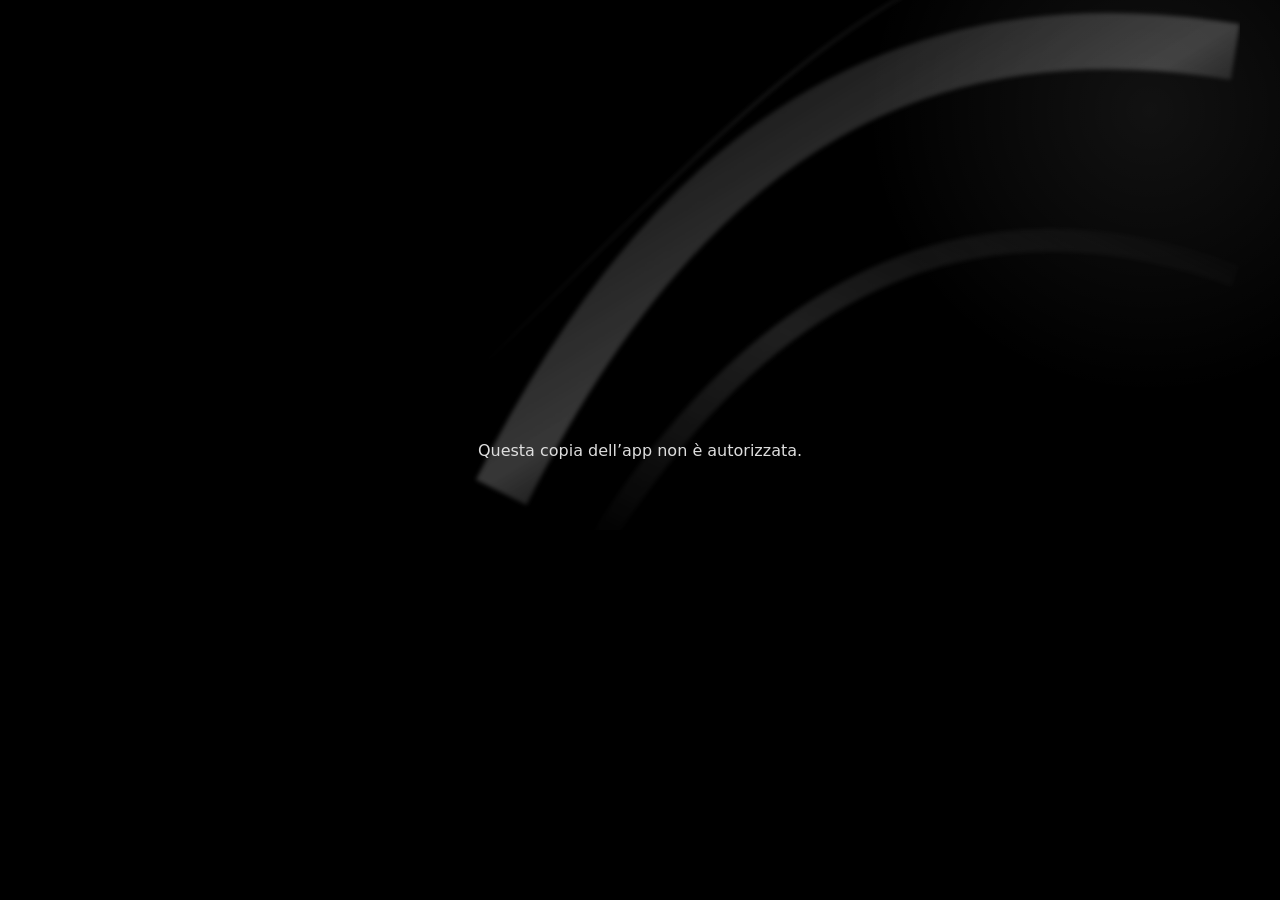
<file: index.html>
<!doctype html>
<html lang="it"><head><meta charset="UTF-8" />
<meta name="viewport" content="width=device-width, initial-scale=1.0, viewport-fit=cover" />
<meta name="theme-color" content="#000000" /><link rel="manifest" href="./manifest.webmanifest?v=adv-magico-v55" />
<meta name="apple-mobile-web-app-title" content="Magico" /><link rel="icon" type="image/png" href="./favicon.png" /><link rel="apple-touch-icon" sizes="180x180" href="./icon-180.png" />
<meta name="apple-mobile-web-app-capable" content="yes" /><meta name="apple-mobile-web-app-status-bar-style" content="black" />
<title>ADV Magico Photography</title>  <script type="module" crossorigin src="/assets/main-9MaDWbgY.js"></script>
  <link rel="modulepreload" crossorigin href="/assets/brand-DT0hp9RN.js">
  <link rel="modulepreload" crossorigin href="/assets/librerie-B4zQ2TGJ.js">
  <link rel="modulepreload" crossorigin href="/assets/preventivo-D7rdhbPY.js">
  <link rel="modulepreload" crossorigin href="/assets/videoGalleria-CmojAn2m.js">
  <link rel="stylesheet" crossorigin href="/assets/brand-s4m64xDM.css">
  <link rel="stylesheet" crossorigin href="/assets/preventivo-DEs_zHhd.css">
  <link rel="stylesheet" crossorigin href="/assets/main-CSll8Dil.css">
</head>
<body><div id="root"></div></body></html>
</file>
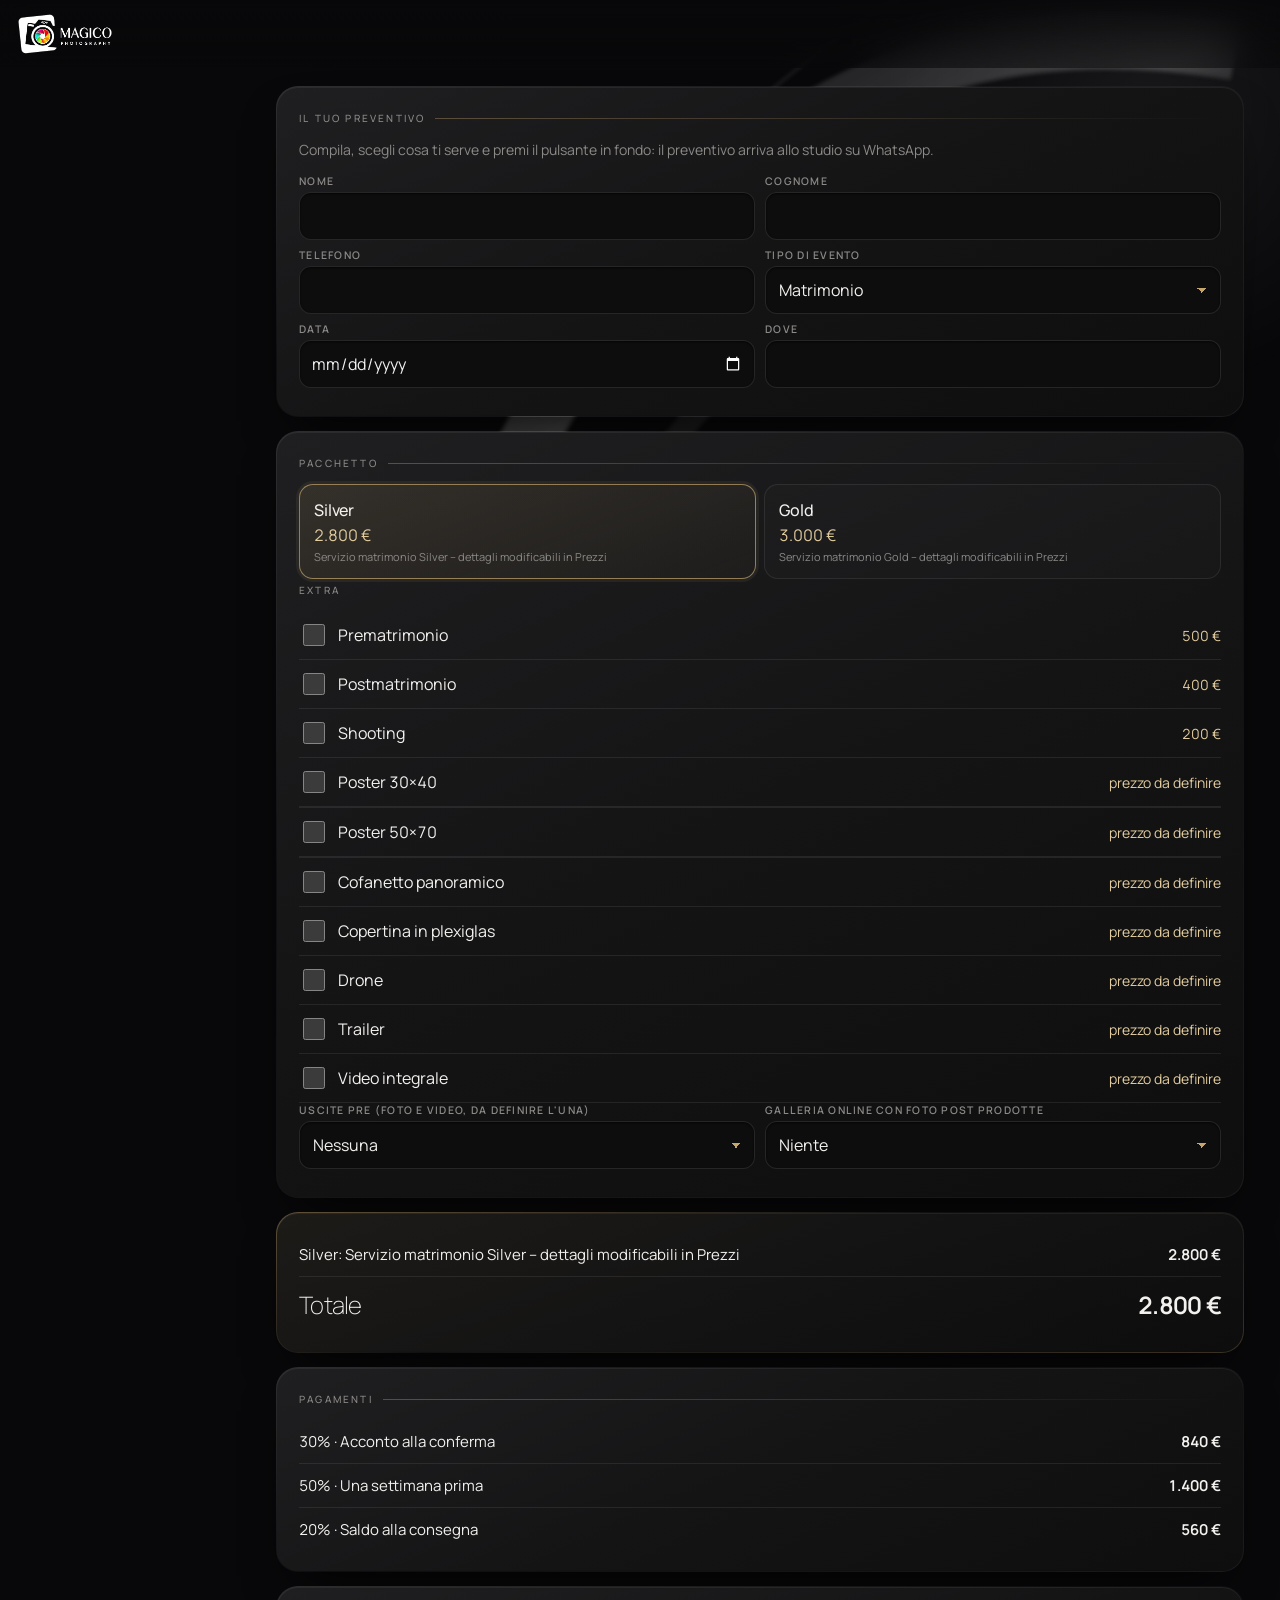
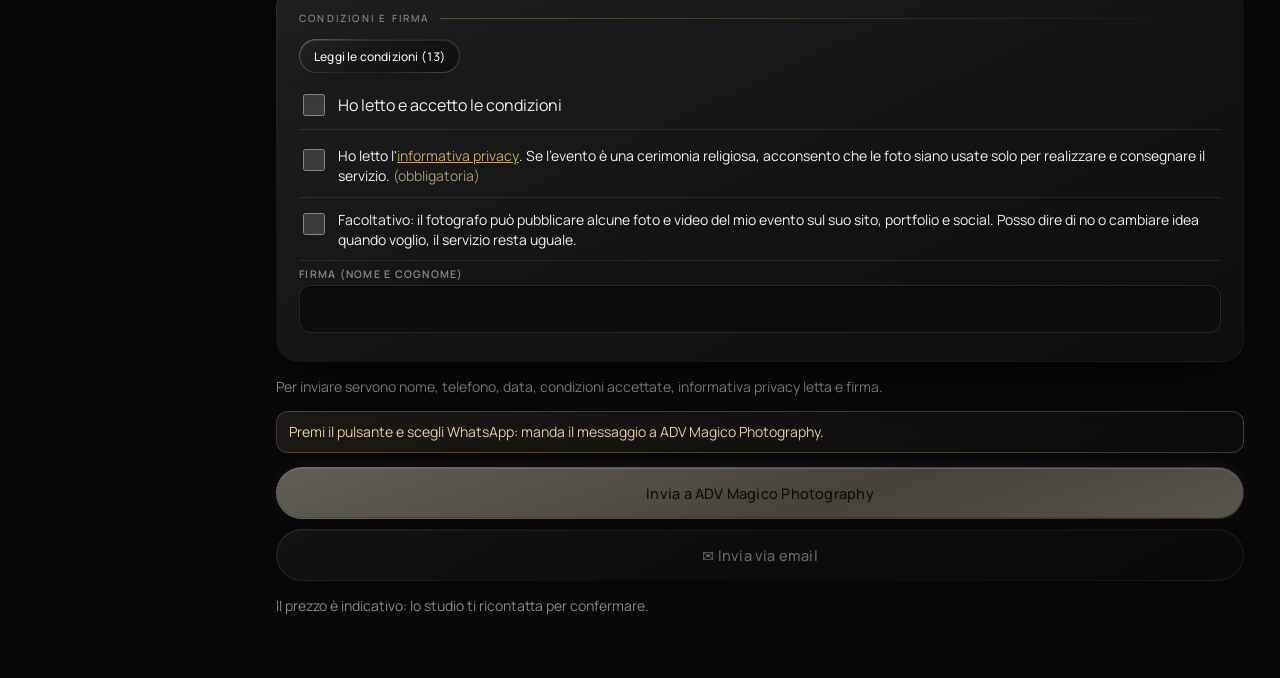
<file: cliente.html>
<!doctype html>
<html lang="it"><head><meta charset="UTF-8" /><script>/* indirizzo-nuovo: i link vecchi github.io dei clienti aprono la stessa pagina sul nuovo indirizzo */if(/\.github\.io$/i.test(location.hostname))location.replace('https://magicoadv.frameforyou.it/'+location.pathname.split('/').slice(2).join('/')+location.search+location.hash);</script>
<meta name="viewport" content="width=device-width, initial-scale=1.0, viewport-fit=cover" />
<meta name="theme-color" content="#000000" /><meta name="robots" content="noindex" />
<meta name="apple-mobile-web-app-title" content="Magico" /><link rel="icon" type="image/png" href="./favicon.png" /><link rel="apple-touch-icon" sizes="180x180" href="./icon-180.png" />
<title>Preventivo · ADV Magico Photography</title>  <script type="module" crossorigin src="/assets/cliente-Dzqf7DGV.js"></script>
  <link rel="modulepreload" crossorigin href="/assets/brand-DT0hp9RN.js">
  <link rel="modulepreload" crossorigin href="/assets/librerie-B4zQ2TGJ.js">
  <link rel="modulepreload" crossorigin href="/assets/preventivo-D7rdhbPY.js">
  <link rel="stylesheet" crossorigin href="/assets/brand-s4m64xDM.css">
  <link rel="stylesheet" crossorigin href="/assets/preventivo-DEs_zHhd.css">
</head>
<body><div id="root"></div></body></html>
</file>
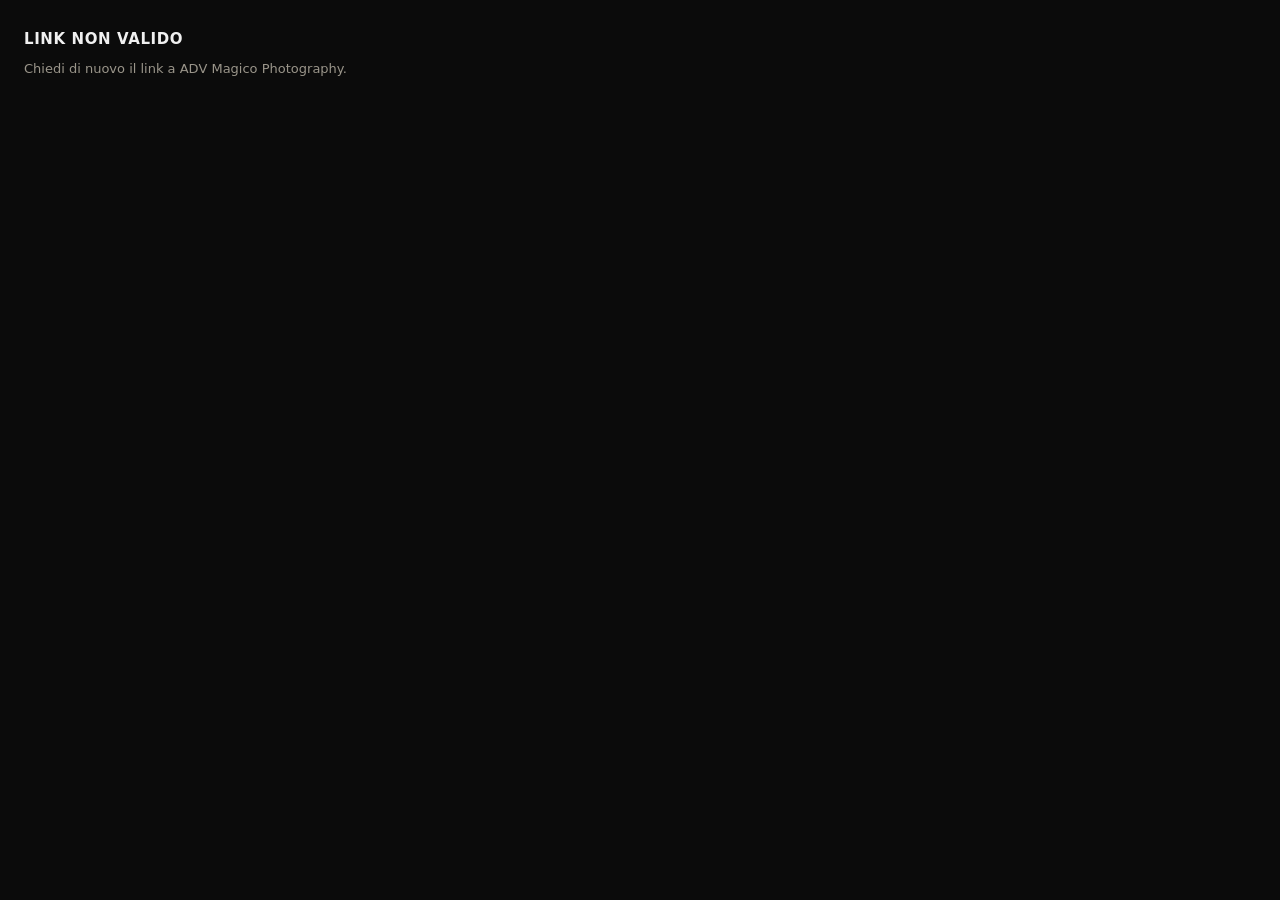
<file: video.html>
<!doctype html>
<html lang="it"><head><meta charset="UTF-8" /><script>/* indirizzo-nuovo: i link vecchi github.io dei clienti aprono la stessa pagina sul nuovo indirizzo */if(/\.github\.io$/i.test(location.hostname))location.replace('https://magicoadv.frameforyou.it/'+location.pathname.split('/').slice(2).join('/')+location.search+location.hash);</script>
<meta name="viewport" content="width=device-width, initial-scale=1.0, viewport-fit=cover" />
<meta name="theme-color" content="#000000" /><meta name="robots" content="noindex" />
<meta name="apple-mobile-web-app-title" content="Video" /><link rel="icon" type="image/png" href="./favicon.png" /><link rel="apple-touch-icon" sizes="180x180" href="./icon-180.png" />
<title>Video · ADV Magico Photography</title>  <script type="module" crossorigin src="/assets/video-BdJNdyq7.js"></script>
  <link rel="modulepreload" crossorigin href="/assets/brand-DT0hp9RN.js">
  <link rel="modulepreload" crossorigin href="/assets/librerie-B4zQ2TGJ.js">
  <link rel="modulepreload" crossorigin href="/assets/videoGalleria-CmojAn2m.js">
  <link rel="stylesheet" crossorigin href="/assets/brand-s4m64xDM.css">
</head>
<body><div id="root"></div></body></html>
</file>
<file: assets/brand-s4m64xDM.css>
:root{--bg:#0b0b0b;--card:#161616;--line:#2a2a2a;--red:#5a5a5a;--gold:#f0f0f0;--tx:#f2efe6;--mut:#9a958a;font-family:system-ui,-apple-system,Segoe UI,Roboto,sans-serif;color:var(--tx);background:var(--bg)}*{box-sizing:border-box}body{margin:0;background:var(--bg)}.top{background:#000}.app{max-width:720px;margin:0 auto;min-height:100vh;padding-bottom:84px}.top{position:sticky;top:0;z-index:5;background:#000;border-bottom:2px solid var(--gold);padding:12px 16px}.logo{color:var(--gold);font-size:20px;letter-spacing:.5px}.logo span{color:var(--red);font-weight:700}main{padding:12px}.card{background:var(--card);border:1px solid var(--line);border-radius:14px;padding:14px;margin-bottom:12px}h3{color:var(--gold);font-size:15px;margin:6px 0 10px;text-transform:uppercase;letter-spacing:.6px}.row{display:flex;gap:8px;align-items:center;margin-bottom:12px;flex-wrap:wrap}.row input{flex:1;min-width:110px}input,select,textarea{width:100%;background:#0e0e0e;color:var(--tx);border:1px solid var(--line);border-radius:10px;padding:11px;font-size:16px}input:focus,select:focus,textarea:focus{outline:none;border-color:var(--gold)}textarea{min-height:60px;resize:vertical}.campo{display:flex;flex-direction:column;gap:4px;margin-bottom:8px}.campo span{font-size:12px;color:var(--mut)}.grid2{display:grid;grid-template-columns:1fr 1fr;gap:0 10px}.grid3{display:grid;grid-template-columns:1fr 1fr 1fr;gap:0 8px}.coppia-ora{grid-column:1/-1;display:grid;grid-template-columns:1.4fr .8fr;gap:0 10px}.grid2 .campo:last-child:nth-child(odd){grid-column:1/-1}.btn{display:inline-flex;align-items:center;justify-content:center;gap:6px;background:#222;color:var(--tx);border:1px solid #3a3a3a;border-radius:10px;padding:11px 14px;font-size:15px;cursor:pointer;text-decoration:none;font-weight:600}.btn.sm{padding:7px 10px;font-size:13px}.btn.red{background:var(--red);border-color:var(--red);color:#fff}.btn.gold{background:var(--gold);border-color:var(--gold);color:#111}.btn.wa{background:#0f3d24;border-color:#1f7a47}.btn.danger{background:transparent;color:#ff6b6b;border-color:#5a1a1a}.btn.big{width:100%;padding:16px;font-size:18px}.btn:disabled{opacity:.4}.acts{display:flex;gap:8px;flex-wrap:wrap;margin:10px 0}.acts.sticky{position:sticky;bottom:76px;background:var(--bg);padding:8px 0}.ev .evhead{display:flex;justify-content:space-between;gap:10px;cursor:pointer}.ev small{display:block;color:var(--mut);font-size:12px;margin-top:3px;text-transform:capitalize}.right{text-align:right;display:flex;flex-direction:column;align-items:flex-end;gap:4px}.gold{color:var(--gold)}.red{color:#ff4d5e}.badge{font-size:11px;font-weight:700;padding:3px 8px;border-radius:20px;text-transform:uppercase;letter-spacing:.5px}.badge.p{border:1px solid var(--gold);color:var(--gold)}.badge.c{background:var(--red);color:#fff}.esempio{display:flex;justify-content:space-between;align-items:center;background:#1e1e1e;color:var(--gold);border-radius:8px;padding:4px 4px 4px 10px;margin-bottom:8px;font-size:13px}.pacchetti{display:grid;grid-template-columns:1fr 1fr;gap:8px}.pk{border:1px solid var(--line);border-radius:12px;padding:10px;display:flex;flex-direction:column;gap:3px;cursor:pointer}.pk input{display:none}.pk.on{border-color:var(--gold);background:#1c1c1c}.pk small{color:var(--mut);font-size:11px}.check{display:flex;align-items:center;gap:10px;padding:10px 0;border-bottom:1px solid var(--line)}.check input{width:22px;height:22px;accent-color:var(--red)}.poster-qta{border-bottom:1px solid var(--line)}.poster-qta>.check{border-bottom:0}.poster-qta .qta{display:flex;align-items:center;gap:10px;padding:0 0 10px 32px;font-size:14px;color:var(--mut)}.poster-qta .qta select{width:auto;min-width:72px;padding:6px 8px}.check span{flex:1}.check em{color:var(--gold);font-style:normal;font-size:14px}.check.locked{opacity:.75}.riga{display:flex;justify-content:space-between;gap:10px;padding:7px 0;border-bottom:1px dashed var(--line);font-size:14px}.riga small{color:var(--mut)}.riga.tot{font-size:17px;border:none;color:var(--gold)}.riga.ok{color:#7bd88f}.riga.click{cursor:pointer}.x{background:none;border:none;color:#ff6b6b;font-size:14px;margin-left:6px}.hint{color:var(--mut);font-size:13px}.warn{color:#ffb347;font-size:13px}.okmsg{color:#7bd88f;margin:8px 0 0;font-size:14px}.tabs{position:fixed;bottom:0;left:0;right:0;display:flex;background:#000;border-top:2px solid var(--gold);z-index:6;padding-bottom:env(safe-area-inset-bottom)}.tabs button{flex:1;background:none;border:none;color:var(--mut);padding:8px 2px;font-size:11px;display:flex;flex-direction:column;align-items:center;gap:2px}.tabs button span{font-size:20px}.tabs button.on{color:var(--gold)}.tabs button.on span{filter:drop-shadow(0 0 4px var(--red))}.modal{position:fixed;top:0;right:0;bottom:0;left:0;background:#000;z-index:10;display:flex;flex-direction:column}.modalbar{display:flex;gap:8px;align-items:center;padding:10px;border-bottom:1px solid var(--gold)}.modalbar b{flex:1;font-size:13px;overflow:hidden;text-overflow:ellipsis;white-space:nowrap}.modal .hint{text-align:center;margin:6px}.pdfpagine{flex:1;overflow:auto;background:#111;padding:8px 8px 24px}.pdfpagine figure{margin:0 0 14px}.pdfpagine figcaption{color:var(--gold);font-size:12px;margin:0 0 4px}.pdfpagine img{width:100%;height:auto;background:#fff;display:block}.clausole ol{padding-left:18px;font-size:13px;line-height:1.5;color:#ddd}.pkedit{border-bottom:1px solid var(--line);padding-bottom:8px;margin-bottom:10px}@media (max-width:380px){.grid3{grid-template-columns:1fr 1fr}}.toast{position:fixed;left:12px;right:12px;bottom:84px;z-index:20;padding:14px;border-radius:12px;font-weight:600;max-width:696px;margin:0 auto}.toast.ok{background:#1f5d36;color:#fff}.toast.err{background:var(--red);color:#fff}.confirm{border:1px solid var(--gold);border-radius:12px;padding:12px;margin-top:10px;background:#1c1c1c}details summary{list-style:none;margin-bottom:8px}details summary::-webkit-details-marker{display:none}.logoimg{display:block;height:44px;width:auto;margin:-4px 0}.cnt{display:inline-block;min-width:22px;padding:1px 7px;border-radius:12px;background:var(--red);color:#fff;font-size:12px;text-align:center;margin-left:6px;vertical-align:middle}.cnt.ok{background:#1f7a47}.prom{display:flex;justify-content:space-between;align-items:center;gap:10px;padding:10px 0;border-bottom:1px solid var(--line)}.prom small{display:block;color:var(--mut);font-size:12px;margin-top:3px;text-transform:capitalize}.prom .right{gap:6px}.click{cursor:pointer}.badge.ok{background:#1f7a47;color:#fff}.tabs button span{position:relative}.tabbadge{position:absolute;top:-4px;right:-12px;background:var(--red);color:#fff;font-style:normal;font-size:10px;font-weight:700;border-radius:10px;padding:0 5px;line-height:16px}.calhead{display:flex;justify-content:space-between;align-items:center;gap:8px;margin-bottom:10px}.calhead b{font-size:17px;color:var(--gold)}.calhead h3{margin:0}.cal{display:grid;grid-template-columns:repeat(7,1fr);gap:4px}.dow{text-align:center;color:var(--mut);font-size:12px;padding:4px 0}.day{aspect-ratio:1;background:#0e0e0e;border:1px solid var(--line);border-radius:8px;color:var(--tx);font-size:14px;display:flex;flex-direction:column;align-items:center;justify-content:center;padding:0;cursor:pointer}.day i{font-style:normal;font-size:11px;color:var(--gold);line-height:1}.day.has{border-color:var(--gold);background:#1c1c1c}.day.clash{border-color:#ff6b6b;background:#3a1010}.day.clash i{color:#ff6b6b;font-weight:700}.day.today{outline:2px solid var(--red)}.day.sel{background:var(--gold);color:#111}.day.sel i{color:#111}.warnbox{border-color:#ff6b6b;background:#2a0f0f}.warnbox b{color:#ffb3b3}.chart{display:flex;align-items:flex-end;gap:4px;height:150px;padding:8px 0;border-bottom:1px solid var(--line)}.bar{flex:1;display:flex;flex-direction:column;align-items:center;justify-content:flex-end;height:100%}.bar span{display:block;width:100%;background:linear-gradient(var(--gold),#6e6e6e);border-radius:4px 4px 0 0;min-height:1px}.bar small{font-size:10px;color:var(--mut);margin-top:3px}.bar em{font-style:normal;font-size:9px;color:var(--tx);margin-bottom:2px}.check.cons input[type=date]{width:auto;padding:6px 8px;font-size:14px}.ok-msg{color:#7bd88f;font-weight:600;margin:8px 0 0}.tabs button{font-size:10px}.blocco{min-height:100vh;display:flex;flex-direction:column;align-items:center;justify-content:center;gap:14px;padding:24px;text-align:center;background:#000}.blocco .logoimg{height:70px;margin-bottom:10px}.blocco h2{color:var(--gold);margin:0}.blocco p{margin:0}.blocco a.btn{text-decoration:none;display:inline-block}.licavviso{background:#1e1e1e;color:var(--gold);padding:10px 16px;font-size:14px;border-bottom:1px solid var(--line)}.licavviso a{color:var(--tx);font-weight:600}.licprova{display:flex;flex-wrap:wrap;align-items:center;gap:6px;justify-content:center;text-align:center;font-size:15px}.licprova .conto{font-variant-numeric:tabular-nums;color:var(--tx);font-size:17px}.licprova a{margin-left:6px}.day u{text-decoration:none;font-size:10px;color:silver;line-height:1}.day.gimp:not(.has){border-color:#6a6a6a}.occ{display:flex;gap:8px;margin:2px 0 12px}.occ button{flex:1;min-height:46px;border-radius:12px;border:1px solid var(--line);background:#141414;color:var(--tx);font-size:14px;padding:8px 4px}.occ button:disabled{opacity:.35}.occ button.on{background:var(--gold);color:#111;border-color:var(--gold);font-weight:650}.gimpegno{text-decoration:none;color:var(--tx);border-left:3px solid #9a9a9a;padding-left:8px}.gimpegno small{color:var(--mut)}.gcal .gcal-ok{margin-left:6px;font-size:11px;vertical-align:middle}.gcal select{width:100%}.gcal-ev{margin:-4px 4px 10px}.gimport ol{margin:8px 0 6px;padding-left:20px;line-height:1.5}.gimport ol li{margin:3px 0}.gimport details{margin:10px 0}.gimport summary{cursor:pointer;padding:4px 0}.gimport .btn.danger{margin-top:4px}.listino-tipi{display:flex;flex-wrap:wrap;gap:6px;margin:8px 0 10px}.listino-titolo{margin:6px 0}.pk-extra{margin-top:6px}.pk-flag{display:flex;flex-wrap:wrap;gap:14px;margin:4px 0}.promo-edit{border:1px dashed rgba(200,160,80,.5);border-radius:10px;padding:8px 10px;margin-top:6px}.promo-edit.on{border-style:solid;background:#c8a05014}.promo-stato{font-size:.8em;padding:1px 8px;border-radius:9px;background:#7f7f7f33;margin-left:6px}.promo-stato.on{background:#2e7d32;color:#fff}.grid3{display:grid;grid-template-columns:repeat(auto-fit,minmax(140px,1fr));gap:8px}.prezzo-vecchio{opacity:.6;font-weight:400;margin-right:4px}.promo-tag,.promo-firmato{display:block;font-style:normal;font-size:.75em;font-weight:600;color:#c0392b}.promo-firmato{color:inherit;opacity:.7;font-weight:400}.firmapad{position:fixed;top:0;right:0;bottom:0;left:0;z-index:30;background:#000;display:flex;flex-direction:column;gap:8px;padding:max(10px,env(safe-area-inset-top)) max(10px,env(safe-area-inset-right)) max(10px,env(safe-area-inset-bottom)) max(10px,env(safe-area-inset-left));overscroll-behavior:none;touch-action:none;user-select:none;-webkit-user-select:none}.firmabar{display:flex;align-items:center;gap:10px;border-bottom:1px solid var(--gold);padding-bottom:8px}.firmabar div{flex:1;display:flex;flex-direction:column}.firmabar b{color:var(--gold);text-transform:uppercase;letter-spacing:.6px;font-size:14px}.firmabar small{font-size:17px;font-weight:700}.firmaarea{flex:1;position:relative;background:#fff;border-radius:12px;min-height:140px;overflow:hidden}.firmaarea canvas{position:absolute;top:0;right:0;bottom:0;left:0;width:100%;height:100%;display:block;touch-action:none;cursor:crosshair;z-index:2}.firmalinea{position:absolute;left:6%;right:6%;bottom:24%;border-bottom:1.5px dashed #b9b2a0;z-index:1}.firmalinea span{position:absolute;left:0;bottom:4px;color:#b9b2a0;font-size:18px}.firmaph{position:absolute;top:0;right:0;bottom:0;left:0;margin:0;display:flex;align-items:center;justify-content:center;color:#c9c2b0;font-size:22px;z-index:1;pointer-events:none}.firmalegale{margin:0;font-size:13px;color:var(--tx);text-align:center}.firmaacts{display:flex;gap:10px}.firmaacts .btn{flex:1;padding:14px}@media (orientation:landscape) and (max-height:520px){.firmapad{gap:5px}.firmabar{padding-bottom:4px}.firmabar small{font-size:15px}.firmaacts .btn{padding:9px}.firmalegale{font-size:12px}}.firmaimg{background:#fff;border-radius:10px;padding:8px;display:flex;justify-content:center;margin-bottom:8px}.firmaimg img{max-width:100%;max-height:110px}.badge.firm{background:#1f7a47;color:#fff}.pk-album{border:1px solid var(--line);border-radius:12px;padding:10px 12px;margin:10px 0;background:#ffffff08}.pk-album.on{border-color:var(--gold);background:#c9a22714}.sw-riga{display:flex;align-items:center;justify-content:space-between;gap:12px;cursor:pointer;min-height:44px}.sw-riga span{display:flex;flex-direction:column;gap:2px}.sw-riga b{font-size:16px}.sw-riga small{color:var(--mut);font-size:13px}.sw-riga input{-moz-appearance:none;appearance:none;-webkit-appearance:none;flex:none;width:52px;height:30px;border-radius:15px;background:#3a3a3a;border:1px solid #666;position:relative;margin:0;cursor:pointer;transition:background .15s}.sw-riga input:after{content:"";position:absolute;top:3px;left:3px;width:24px;height:24px;border-radius:50%;background:#fff;transition:left .15s}.sw-riga input:checked{background:var(--gold)}.sw-riga input:checked:after{left:25px}.pk-album .grid2{margin-top:8px}select{-webkit-appearance:none;-moz-appearance:none;appearance:none;background-image:url("data:image/svg+xml,%3Csvg xmlns='http://www.w3.org/2000/svg' width='12' height='8'%3E%3Cpath d='M1 1l5 5 5-5' fill='none' stroke='%239a958a' stroke-width='2'/%3E%3C/svg%3E");background-repeat:no-repeat;background-position:right 12px center;padding-right:34px}.prezzi-pag{display:flex;flex-direction:column;gap:12px}.prezzi-pk{display:flex;flex-direction:column;gap:12px;min-width:0}.extra-card{min-width:0}.tipi-chips{display:flex;gap:8px;overflow-x:auto;-webkit-overflow-scrolling:touch;scrollbar-width:none;margin:0 -16px;padding:2px 16px 6px;scroll-snap-type:x proximity}.tipi-chips::-webkit-scrollbar{display:none}.chip{flex:none;min-height:44px;padding:0 16px;border-radius:22px;border:1px solid var(--line);background:var(--card);color:var(--tx);font-size:15px;white-space:nowrap;cursor:pointer;scroll-snap-align:start}.chip.on{background:var(--gold);border-color:var(--gold);color:#000;font-weight:700}.chips{display:flex;flex-wrap:wrap;gap:8px;margin-top:8px}.pk-titolo{margin:4px 0 0;font-size:14px;letter-spacing:.5px;text-transform:uppercase;color:var(--mut)}.pk-lista{display:flex;flex-direction:column;gap:10px}.pk-card{background:var(--card);border:1px solid var(--line);border-radius:14px;overflow:hidden}.pk-card.aperta,.pk-card.scelta{border-color:var(--gold)}.pk-card.scelta{box-shadow:0 0 0 2px var(--gold)}.pk-testa{all:unset;box-sizing:border-box;width:100%;display:flex;align-items:center;gap:12px;padding:14px;min-height:64px;cursor:pointer}.pk-nome{flex:1;min-width:0;display:flex;flex-direction:column;gap:3px}.pk-nome b{font-size:17px}.pk-nome small{color:var(--mut);font-size:13px;white-space:nowrap;overflow:hidden;text-overflow:ellipsis}.pk-prezzo{display:flex;flex-direction:column;align-items:flex-end;gap:2px;flex:none}.pk-prezzo b{font-size:17px;color:var(--gold)}.pk-prezzo s{color:var(--mut);font-size:13px}.pk-prezzo b.promo{color:#7bd88f}.pk-prezzo small{font-size:12px;color:var(--mut)}.chev{flex:none;color:var(--mut);font-size:16px;width:16px;text-align:center}.pk-corpo{padding:12px 14px 14px;display:flex;flex-direction:column;gap:10px;border-top:1px solid var(--line)}.pk-piano{display:flex;flex-direction:column;gap:8px}.pk-rate-riga{display:flex;flex-direction:column;gap:4px;padding-bottom:8px;border-bottom:1px dashed var(--line)}.pk-servizi b{font-size:14px}.pk-fondo{display:flex;justify-content:flex-end}.promo-edit{border:1px solid var(--line);border-radius:12px;padding:0 12px}.promo-edit.on{border-color:#7bd88f}.promo-testa{all:unset;box-sizing:border-box;width:100%;display:flex;align-items:center;gap:10px;min-height:48px;cursor:pointer}.promo-testa b{flex:1}.promo-stato.no{color:var(--mut);font-size:13px}.promo-edit .grid3{padding-bottom:10px}.nuovo-pk{min-height:50px;border-style:dashed;width:100%}.extra-card h4{margin:14px 0 4px;font-size:13px;color:var(--mut);text-transform:uppercase;letter-spacing:.5px}.extra-riga{display:flex;align-items:flex-start;justify-content:space-between;gap:8px 12px;min-height:52px;border-bottom:1px solid var(--line);flex-wrap:wrap}.compreso{display:flex;align-items:flex-start;gap:6px;font-size:13px;color:var(--mut);line-height:1.25;flex:1 1 100%;max-width:100%;justify-content:flex-end}.compreso span{white-space:normal}.compreso.on{color:#e7c27a}.compreso input{width:16px;height:16px;margin-top:1px;accent-color:#e7c27a;flex:none}.compreso-box{flex:0 1 auto;max-width:100%;align-self:center}.compreso-box.aperta{flex:1 1 100%;align-self:stretch}.compreso-testa{display:inline-flex;align-items:center;gap:8px;max-width:100%;min-height:36px;padding:0 10px;border-radius:10px;border:1px solid var(--line);background:transparent;color:var(--mut);font-size:13px;text-align:left}.compreso-box.aperta .compreso-testa{display:flex;width:100%}.compreso-box.on .compreso-testa{border-color:#e7c27a;color:#e7c27a}.compreso-testa .segno{width:16px;height:16px;border:1.5px solid currentColor;border-radius:4px;display:inline-flex;align-items:center;justify-content:center;font-size:11px;line-height:1;flex:none}.compreso-box.on .segno{background:#e7c27a;color:#111;border-color:#e7c27a}.compreso-testa span{white-space:normal;line-height:1.2}.compreso-testa i{margin-left:auto;font-style:normal;flex:none}.compreso-lista{display:flex;flex-direction:column;gap:2px;width:100%;margin-top:6px;padding:4px 8px;border:1px solid var(--line);border-radius:10px}.compreso-voce{display:flex;align-items:flex-start;gap:8px;min-height:40px;padding:8px 2px;font-size:14px}.compreso-voce input{width:18px;height:18px;margin-top:1px;accent-color:#e7c27a;flex:none}.compreso-voce span{white-space:normal;line-height:1.25}.compreso-voce.on{color:#e7c27a}.pk-corpo .compreso{grid-column:1/-1;justify-content:flex-start}.extra-gruppo .extra-riga:last-child{border-bottom:0}.extra-riga>span:first-child{flex:1;font-size:15px}.extra-val{display:flex;align-items:center;gap:6px;flex:1 1 180px;flex-wrap:wrap;justify-content:flex-end;max-width:100%}.extra-val i{font-style:normal;color:var(--mut)}.extra-val input{width:96px;text-align:right;padding:10px}.extra-custom{display:flex;align-items:center;gap:8px;min-height:48px;border-top:1px dashed var(--line);padding:6px 0;flex-wrap:wrap}.extra-custom>input{flex:1;min-width:0}.extra-custom>textarea{flex:1 1 100%;min-height:72px;background:#111;color:var(--tx);border:1px solid #3a3a3a;border-radius:8px;padding:8px}.extra-nuovo{display:flex;flex-wrap:wrap;gap:8px;align-items:center;margin-top:12px}.extra-nuovo>input,.extra-nuovo>select{flex:1 1 140px;min-width:0}@media (max-width:560px){.extra-card h4{margin:8px 0 0}.extra-riga{display:grid;grid-template-columns:minmax(0,1fr) auto;gap:4px 8px;min-height:0;padding:6px 0;align-items:center}.extra-val{flex:none;justify-content:flex-end}.extra-val input{width:74px;padding:7px 8px}.compreso-box{grid-column:1 / -1;align-self:start;justify-self:start}.compreso-box.aperta{justify-self:stretch}.compreso-testa{min-height:32px;padding:0 8px;width:auto}.compreso-box.aperta .compreso-testa{width:100%}.compreso-voce{min-height:0;padding:4px 2px}.extra-custom{display:grid;grid-template-columns:minmax(0,1fr) auto;gap:6px;min-height:0;padding:6px 0;align-items:center}.extra-custom>input{grid-column:1 / -1}.extra-custom>.btn{justify-self:end}.extra-custom .compreso-box{grid-column:1 / -1}.extra-nuovo{gap:6px;margin-top:8px}}.info-btn{all:unset;cursor:pointer;color:var(--mut);padding:0 6px;font-size:16px}.info-txt{margin:4px 0}.sez-titolo{margin:18px 2px 6px;font-size:15px}.btn.ghost{background:transparent;border:1px solid var(--line);color:var(--mut);align-self:center}.sw-riga input:checked{background:#2e9d5b;border-color:#2e9d5b}.extra-val input::-webkit-outer-spin-button,.extra-val input::-webkit-inner-spin-button,.pk-corpo input::-webkit-outer-spin-button,.pk-corpo input::-webkit-inner-spin-button{-webkit-appearance:none;margin:0}.extra-val input,.pk-corpo input[type=number]{-moz-appearance:textfield;-webkit-appearance:textfield;appearance:textfield}.v-impagina>.imp-pagina{grid-column:1/-1}.imp-pagina label.hint input,.imp-pagina label.hint select,.imp-pagina .imp-cerca{display:block;width:100%;margin:6px 0;background:#111;color:var(--tx);border:1px solid #3a3a3a;border-radius:8px;padding:8px;box-sizing:border-box}.imp-editor{display:flex;gap:16px;align-items:flex-start}.imp-lavoro{flex:1;min-width:0;display:flex;justify-content:center;align-items:flex-start}.imp-pannello{width:340px;flex:0 0 340px;position:sticky;top:8px;max-height:calc(100dvh - 24px);overflow:auto}.imp-editor .imp-stage{overflow:hidden;background:transparent;border:0}@media (max-width:860px){.imp-editor{flex-direction:column}.imp-pannello{width:auto;flex:1 1 auto;position:static;max-height:none}}.imp-tools{display:flex;flex-wrap:wrap;gap:8px;margin:10px 0}.imp-sfoglia{position:relative}.imp-stage{width:100%;overflow:auto;border-radius:12px;background:#1a1a1a;border:1px solid #3a3a3a;touch-action:none}.imp-safe{position:absolute;border:3px dashed #c6a15b;pointer-events:none;z-index:40;box-sizing:border-box}.imp-num{position:absolute;left:0;right:0;bottom:2%;text-align:center;z-index:41;pointer-events:none;color:#111}.imp-colore{display:flex;align-items:center;gap:6px}.imp-tono{width:28px;height:28px;border-radius:50%;border:1px solid #666;padding:0}.imp-freccia{position:absolute;top:50%;transform:translateY(-50%);z-index:6;width:44px;height:72px;border:0;border-radius:12px;background:#0000008c;color:#fff;font-size:32px;line-height:1;cursor:pointer}.imp-freccia.sx{left:8px}.imp-freccia.dx{right:8px}.imp-freccia:disabled{opacity:.28}.imp-dissolvi{animation:impFade .55s ease}@keyframes impFade{0%{opacity:0}to{opacity:1}}.imp-tela{transform-origin:top left;position:relative}.imp-sfondo{position:absolute;top:0;right:0;bottom:0;left:0;width:100%;height:100%;object-fit:cover;pointer-events:none;z-index:0}.imp-el{position:absolute;box-sizing:border-box;overflow:hidden;cursor:grab;background:#f3f3f3}.imp-el.on{outline:4px solid #c6a15b;outline-offset:-4px}.imp-el img{position:absolute;pointer-events:none;max-width:none}.imp-vuota,.imp-testo{display:flex;align-items:center;justify-content:center;width:100%;height:100%;color:#666}.imp-testo{white-space:nowrap}.imp-resize{position:absolute;right:0;bottom:0;width:28px;height:28px;background:#c6a15b;cursor:nwse-resize;z-index:5}.imp-scheda{margin-top:10px}.imp-griglia{display:grid;grid-template-columns:repeat(auto-fill,minmax(150px,1fr));gap:10px}.imp-card{padding:8px;text-align:left}.imp-card.sel{outline:2px solid var(--gold)}.imp-mini-btn{background:transparent;color:inherit;border:0;width:100%;cursor:pointer;text-align:left}.imp-mini-box{height:120px;display:flex;align-items:center;justify-content:center;background:#111;border-radius:8px;overflow:hidden}.imp-mini{position:relative;max-height:110px;max-width:100%}.imp-mini i,.imp-mini em{position:absolute;overflow:hidden}.imp-mini i img{width:100%;height:100%;object-fit:cover;display:block}.imp-mini em{font-size:7px;line-height:1}.imp-voce{display:flex;flex-direction:column;align-items:flex-start;width:100%;margin-top:8px;cursor:pointer;color:inherit}.imp-voce small,.imp-card small{color:var(--mut);display:block}.st{position:fixed;top:0;right:0;bottom:0;left:0;z-index:900;display:grid;background:#2a2a2a;color:#eee;font-size:13px;grid-template-columns:210px minmax(0,1fr) 172px;grid-template-rows:auto auto minmax(0,1fr) auto;grid-template-areas:"top top top" "ctx ctx ctx" "sx tela dx" "giu giu giu";padding:env(safe-area-inset-top) env(safe-area-inset-right) 0 env(safe-area-inset-left);user-select:none;-webkit-user-select:none}.st button{font:inherit}.st-b{background:#474747;color:#f0f0f0;border:1px solid #5c5c5c;border-radius:6px;padding:6px 10px;min-height:32px;cursor:pointer;white-space:nowrap;line-height:1.1}.st-b:hover:not(:disabled){background:#555}.st-b:disabled{opacity:.4;cursor:default}.st-b.on{background:#d9d9d9;color:#111;border-color:#d9d9d9}.st-b.gold{background:#e8e8e8;color:#111;border-color:#e8e8e8;font-weight:600}.st-b.danger,.st-tendina .danger{color:#ff8a80}.st-top{grid-area:top;display:flex;align-items:center;gap:8px;padding:8px 10px;background:#1d1d1d;border-bottom:1px solid #111;flex-wrap:wrap}.st-titolo{display:flex;flex-direction:column;min-width:0;max-width:340px;margin:0 6px}.st-titolo b{white-space:nowrap;overflow:hidden;text-overflow:ellipsis}.st-titolo small{color:#a8a8a8;font-size:11px;white-space:nowrap;overflow:hidden;text-overflow:ellipsis}.st-gruppo{display:flex;gap:2px}.st-gruppo .st-b{border-radius:0}.st-gruppo .st-b:first-child{border-radius:6px 0 0 6px}.st-gruppo .st-b:last-child{border-radius:0 6px 6px 0}.st-zoom{min-width:56px}.st-spazio{flex:1}.st-occ{color:#ddd;font-size:12px;max-width:260px;overflow:hidden;text-overflow:ellipsis;white-space:nowrap}.st-menu{position:relative}.st-tendina{position:absolute;top:calc(100% + 4px);left:0;min-width:250px;background:#303030;border:1px solid #555;border-radius:8px;box-shadow:0 12px 30px #00000080;padding:6px;z-index:20;display:flex;flex-direction:column;gap:2px}.st-menu.dx .st-tendina{left:auto;right:0}.st-tendina button,.st-tendina a{background:transparent;border:0;color:#eee;text-align:left;padding:9px 10px;border-radius:6px;cursor:pointer;font-size:13px;word-break:break-all}.st-tendina button:hover:not(:disabled){background:#454545}.st-tendina button:disabled{opacity:.4}.st-tendina label{display:flex;flex-direction:column;gap:4px;padding:6px 10px;color:#bbb;font-size:12px}.st-tendina input{background:#1b1b1b;color:#eee;border:1px solid #555;border-radius:6px;padding:7px}.st-ctx{grid-area:ctx;display:flex;align-items:center;gap:6px;padding:6px 10px;background:#353535;border-bottom:1px solid #1e1e1e;overflow-x:auto;scrollbar-width:thin;min-height:46px}.st-ctx>*{flex:none}.st-tit{color:#fff;margin-right:4px}.st-mut{color:#a5a5a5;font-size:12px}.st-sep{width:1px;height:24px;background:#555;margin:0 4px}.st-seg{display:inline-flex;background:#232323;border:1px solid #4e4e4e;border-radius:7px;padding:2px;gap:2px}.st-seg button{background:transparent;border:0;color:#cfcfcf;padding:5px 9px;border-radius:5px;cursor:pointer;white-space:nowrap;min-height:28px}.st-seg button.on{background:#d9d9d9;color:#111}.st-largo{display:flex;width:100%}.st-largo button{flex:1;padding:5px 2px}.st-colore{display:inline-flex;width:30px;height:30px;border-radius:50%;overflow:hidden;border:1px solid #777;cursor:pointer}.st-colore input{width:44px;height:44px;margin:-7px;border:0;padding:0;background:none;cursor:pointer}.st-range{display:inline-flex;align-items:center;gap:6px;color:#ccc;font-size:12px}.st-range input{width:110px}.st-testo{background:#1b1b1b;color:#eee;border:1px solid #555;border-radius:6px;padding:6px 8px;width:200px}.st-sel{background:#1b1b1b;color:#eee;border:1px solid #555;border-radius:6px;padding:6px;max-width:100%}.st-pan{background:#383838;display:flex;flex-direction:column;min-height:0;overflow:hidden}.st-riga{display:flex;align-items:center;gap:8px;padding:7px 8px;flex-wrap:wrap}.st-riga>b{font-size:12px;text-transform:uppercase;letter-spacing:.06em;color:#ddd}.st-modelli{grid-area:sx;border-right:1px solid #1e1e1e;gap:6px;padding-bottom:6px}.st-modelli>.st-seg,.st-modelli>.st-chips,.st-modelli>.st-sel{margin:0 8px}.st-chips{display:flex;flex-wrap:wrap;gap:3px;align-items:center}.st-chips button{background:#2a2a2a;border:1px solid #4e4e4e;color:#ddd;border-radius:5px;min-width:28px;height:26px;padding:0 6px;cursor:pointer}.st-chips button.on{background:#d9d9d9;color:#111}.st-griglia{overflow-y:auto;display:grid;grid-template-columns:repeat(auto-fill,minmax(84px,1fr));gap:8px;padding:4px 8px 10px;align-content:start;flex:1;min-height:0}.st-lay{background:#2d2d2d;border:1px solid #474747;border-radius:6px;padding:6px 4px 4px;display:flex;flex-direction:column;align-items:center;gap:4px;cursor:pointer;color:#bbb}.st-lay:hover{border-color:#bbb}.st-lay small{font-size:10px;line-height:1.1;max-width:100%;overflow:hidden;text-overflow:ellipsis;white-space:nowrap}.st-fogli{grid-area:dx;border-left:1px solid #1e1e1e}.st-icone{display:flex;gap:3px;padding:0 8px 6px}.st-icone .st-b{padding:4px 0;flex:1;min-height:28px}.st-lista{overflow-y:auto;flex:1;min-height:0;padding:2px 8px 10px;display:flex;flex-direction:column;gap:8px}.st-foglio{background:transparent;border:2px solid transparent;border-radius:6px;padding:4px;display:flex;flex-direction:column;align-items:center;gap:3px;cursor:pointer;color:#ccc}.st-foglio.on{border-color:#3d8bfd;background:#2f3b4d}.st-foglio small{font-size:10.5px}.st-centro{grid-area:tela;position:relative;display:flex;flex-direction:column;min-width:0;min-height:0;background:#4b4b4b}.st-lavoro{flex:1;min-height:0;overflow:auto;display:grid;place-items:center;padding:12px;touch-action:pan-x pan-y}.st-stage{position:relative;overflow:hidden;box-shadow:0 6px 24px #00000073;flex:none;touch-action:none}.st-stage .imp-tela{position:absolute;left:0;top:0}.st-sotto{display:flex;align-items:center;justify-content:center;gap:10px;padding:5px;background:#3c3c3c;border-top:1px solid #2a2a2a;font-size:12px;color:#ccc}.st-sotto .st-b{min-height:28px;padding:2px 14px;font-size:18px}.st-toast{position:absolute;left:50%;bottom:48px;transform:translate(-50%);background:#141414f0;color:#eee;padding:9px 14px;border-radius:8px;max-width:min(560px,90%);font-size:13px;z-index:30;margin:0;box-shadow:0 6px 20px #00000080;pointer-events:none}.st-toast.err{color:#ffb4a8;border:1px solid #8a2b22}.st-fondo{position:absolute;overflow:hidden;z-index:0}.st-fondo img{position:absolute;top:0;right:0;bottom:0;left:0;width:100%;height:100%;object-fit:cover;pointer-events:none}.st-deco{background:transparent}.st-vuota{position:absolute;top:0;right:0;bottom:0;left:0;display:flex;align-items:center;justify-content:center;color:#8a8a8a;font-weight:300}.st-resize{position:absolute;right:0;bottom:0;background:#3d8bfd;cursor:nwse-resize;z-index:5}.st .imp-el.on{outline:none}.st .imp-el.on:after{content:"";position:absolute;top:0;right:0;bottom:0;left:0;border:calc(2.5px / var(--k,1)) solid #3d8bfd;pointer-events:none}.st-modelli.largo .st-griglia{grid-template-columns:1fr}.st-num{position:absolute;text-align:center;z-index:301;pointer-events:none;font-family:Georgia,serif}.st-abb{position:absolute;background:#dc282838;pointer-events:none;z-index:400}.st-taglio{position:absolute;border:1px dashed rgba(220,30,30,.9);pointer-events:none;z-index:401;box-sizing:border-box}.st-sicuro{position:absolute;border:1px dashed rgba(40,140,255,.75);pointer-events:none;z-index:401;box-sizing:border-box}.st-piega{position:absolute;background:#0000008c;pointer-events:none;z-index:402;box-shadow:0 0 0 1px #ffffff59}.st-dorso{position:absolute;background:repeating-linear-gradient(90deg,#ffaa0024 0,#ffaa0024 6px,#ffaa000f 6px,#ffaa000f 12px);pointer-events:none;z-index:399}.st-etich{position:absolute;text-align:center;color:#c82828d9;font-weight:600;pointer-events:none;z-index:403;font-family:system-ui,sans-serif;letter-spacing:.08em;text-transform:uppercase}.st-mini-bg{position:absolute;top:0;right:0;bottom:0;left:0;width:100%;height:100%;object-fit:cover}.st-mini-fondo{position:absolute;overflow:hidden}.st-mini-fondo img{position:absolute;top:0;right:0;bottom:0;left:0;width:100%;height:100%;object-fit:cover}.imp-mini u{position:absolute;top:0;bottom:0;width:1px;background:#00000059;text-decoration:none}.st-tabs{display:none}.st-foto{grid-area:giu;border-top:1px solid #1e1e1e;background:#333}.st-foto .st-riga{padding:6px 10px;border-bottom:1px solid #2a2a2a}.st-guida{margin:4px 10px 0}.st-strip{display:flex;gap:10px;overflow-x:auto;padding:8px 10px 12px;min-height:100px;align-items:center;scrollbar-width:thin;touch-action:pan-x}.st-th{position:relative;flex:none;height:84px;min-width:56px;padding:0;border:2px solid transparent;border-radius:4px;background:#222;cursor:grab;touch-action:pan-x;-webkit-touch-callout:none}.st-th img{height:80px;width:auto;max-width:130px;display:block;border-radius:2px;pointer-events:none}.st-th>span{display:block;width:60px;height:80px;background:#444}.st-th.sel{border-color:#3d8bfd}.st-th.usata img{opacity:.72}.st-th em{position:absolute;right:-5px;bottom:-5px;background:#2fb344;color:#fff;font-style:normal;font-size:10px;font-weight:700;min-width:18px;height:18px;border-radius:9px;display:grid;place-items:center;border:2px solid #333}.st-fantasma{position:fixed;width:90px;height:auto;transform:translate(-50%,-60%);opacity:.85;pointer-events:none;z-index:1000;box-shadow:0 8px 24px #0009;border:2px solid #fff}.st-anteprima{position:fixed;top:0;right:0;bottom:0;left:0;z-index:950;background:#0a0a0af5;display:flex;flex-direction:column}.st-ante-barra{display:flex;justify-content:space-between;align-items:center;padding:10px 14px;color:#ddd}.st-ante-libro{flex:1;display:flex;align-items:center;justify-content:center;gap:10px;min-height:0}.st-ante-foglio{box-shadow:0 20px 60px #000000b3}.st-freccia{font-size:26px;min-height:64px;padding:0 12px}@media (max-width:900px){.st{grid-template-columns:1fr;grid-template-rows:auto auto minmax(38vh,1fr) auto minmax(0,auto);grid-template-areas:"top" "ctx" "tela" "tabs" "pan";font-size:13px}.st-top{gap:5px;padding:6px;flex-wrap:nowrap;overflow-x:auto;scrollbar-width:none}.st-titolo{max-width:46vw;flex:0 0 auto}.st-titolo small{font-size:10px}.st-top .st-spazio{display:none}.st-foto .st-riga{flex-wrap:nowrap;overflow-x:auto;scrollbar-width:none}.st-foto .st-riga>*{flex:none}.st-toast{bottom:44px;font-size:12px;padding:6px 10px}.st-lbl{display:none}.st-tabs{grid-area:tabs;display:flex;background:#1d1d1d;border-top:1px solid #111}.st-tabs button{flex:1;background:transparent;border:0;color:#aaa;padding:10px 0;font-size:13px;border-bottom:2px solid transparent}.st-tabs button.on{color:#fff;border-bottom-color:#3d8bfd}.st-pan{grid-area:pan;display:none;max-height:36vh;border:0}.st-pan.on{display:flex}.st-foto{max-height:none}.st-lista{flex-direction:row;overflow-x:auto;overflow-y:hidden}.st-foglio{flex:none}.st-griglia{grid-template-columns:repeat(auto-fill,minmax(92px,1fr))}.st-menu .st-tendina{position:fixed;left:8px;right:8px;top:auto;bottom:calc(8px + env(safe-area-inset-bottom));max-height:70vh;overflow:auto}.st-menu.dx .st-tendina{left:8px;right:8px}.st-b{min-height:36px}.st-foto,.st-pan.st-modelli,.st-pan.st-fogli{padding-bottom:env(safe-area-inset-bottom)}}.imp-mio{display:inline-flex;align-items:center;gap:6px;background:#1c1c1c;border:1px solid #3a3a3a;border-radius:14px;padding:3px 4px 3px 10px;font-size:13px}.imp-mio button{background:transparent;border:0;color:var(--mut);cursor:pointer}.st-giro{position:absolute;overflow:visible;pointer-events:none}.st-giro img{position:absolute;max-width:none;pointer-events:none}.st .imp-el.meta:after{content:"";position:absolute;top:0;right:0;bottom:0;left:0;border:calc(4px / var(--k,1)) solid #2fb344;background:#2fb3442e;pointer-events:none}.st .imp-el.via{opacity:.45}.st-aiuto{position:absolute;background:#ff2fb3;pointer-events:none;z-index:420}.st-presa{position:absolute;left:0;top:0;background:#3d8bfd;color:#fff;cursor:move;z-index:6;display:grid;place-items:center;font-style:normal;line-height:1}.st-foglio.preso{opacity:.4}.st-foglio.prima{box-shadow:0 -4px #3d8bfd}.st-foglio.dopo{box-shadow:0 4px #3d8bfd}.st-foglio{touch-action:pan-y;-webkit-touch-callout:none}.st-num-in{width:42px;background:#1b1b1b;color:#eee;border:1px solid #555;border-radius:5px;padding:4px;text-align:right}.st-range output{min-width:38px;color:#ddd;font-variant-numeric:tabular-nums}@media (max-width:900px){.st-foglio.prima{box-shadow:-4px 0 #3d8bfd}.st-foglio.dopo{box-shadow:4px 0 #3d8bfd}.st-foglio{touch-action:pan-x}}.st-foglio img,.st-foglio *{-webkit-user-drag:none;user-select:none;-webkit-user-select:none}@media (min-width:900px){.st-ctx{flex-wrap:wrap;overflow-x:visible;row-gap:4px}}.st-primo{background:#3d8bfd!important;border-color:#3d8bfd!important;color:#fff!important;font-weight:600}.st-chip{background:#474747;color:#f0f0f0;border:1px solid #5c5c5c;border-radius:14px;padding:4px 10px;cursor:pointer;font-size:12px}.st-chip:hover{background:#5a5a5a}.st-controllo{align-items:center;justify-content:center;background:#0a0a0ab3}.st-dialogo{background:#2e2e2e;color:#eee;border:1px solid #555;border-radius:10px;padding:16px 18px;max-width:min(560px,94vw);display:flex;flex-direction:column;gap:12px;box-shadow:0 12px 40px #0009}.st-dialogo>b{font-size:16px}.st-ctl{display:flex;flex-direction:column;gap:6px}.st-ctl small{color:#aaa}.st-dialogo-bottoni{display:flex;flex-wrap:wrap;gap:8px;justify-content:flex-end}.sp{position:fixed;top:0;right:0;bottom:0;left:0;z-index:940;background:#3a3a3a;color:#eee;display:flex;flex-direction:column;font-size:13px}.sp>*{flex:none}.sp>.sp-centro{flex:1 1 0;min-height:0}.sp-centro>*{flex:none}.sp input.st-num-in{width:56px}.sp>.sp-storia{flex:0 0 34vh;min-height:150px}.sp select,.sp input{width:auto;margin:0}.sp-top{display:flex;align-items:center;gap:8px;padding:8px 12px;background:#2b2b2b;border-bottom:1px solid #1e1e1e}.sp-tit{font-size:15px}.sp-info{color:#bbb}.sp-opz{display:flex;flex-wrap:wrap;align-items:center;gap:6px 8px;padding:6px 12px;background:#353535;border-bottom:1px solid #1e1e1e}.sp-l{color:#bbb;font-size:12px;display:inline-flex;align-items:center;gap:6px}.sp-nota{margin:4px 12px;color:#e8c46a;font-size:12px}.sp-fogli{display:flex;gap:8px;overflow-x:auto;padding:8px 12px;background:#555;scrollbar-width:thin}.sp-f{flex:none;background:transparent;border:2px solid transparent;border-radius:4px;padding:2px;cursor:pointer;display:flex;flex-direction:column;align-items:center;gap:2px;color:#ddd}.sp-f.on{border-color:#3d8bfd;background:#2d2d2d}.sp-f.nuovo{margin-left:10px;box-shadow:-6px 0 0 -4px #e8c46a}.sp-f small{font-size:10px}.sp-centro{display:flex;flex-direction:column;align-items:center;justify-content:center;gap:8px;padding:8px;background:#9a9a9a;min-height:0;overflow:hidden}.sp-alt{display:flex;gap:6px;align-items:center;overflow-x:auto;max-width:100%;padding:4px;scrollbar-width:thin}.sp-alt .sp-l{color:#222;font-weight:600;white-space:nowrap}.sp-a{flex:none;background:#fff;border:2px solid transparent;border-radius:3px;padding:1px;cursor:pointer}.sp-a.on{border-color:#3d8bfd}.sp-giostra{display:flex;align-items:center;gap:22px;justify-content:center}.sp-lato{background:transparent;border:0;cursor:pointer;opacity:.85;padding:0}.sp-lato:disabled{opacity:.25;cursor:default}.sp-grande{box-shadow:0 6px 24px #00000059}.sp-nav{display:flex;align-items:center;gap:10px;color:#111}.sp-storia{overflow:auto;background:#2b2b2b;padding:8px 12px;display:flex;flex-direction:column;gap:8px}.sp-cap{background:#333;border:1px solid #444;border-radius:8px;padding:6px 8px}.sp-cap-testa{display:flex;align-items:center;gap:8px;margin-bottom:4px}.sp-cap-testa input{background:#222;border:1px solid #555;color:#eee;border-radius:5px;padding:3px 6px;min-width:0;flex:0 1 280px;font-weight:600}.sp-cap-testa small{color:#aaa}.sp-cap-foto{display:flex;flex-wrap:wrap;gap:4px 0;align-items:center}.sp-pz{display:inline-flex;align-items:center}.sp-taglio{width:16px;height:46px;background:transparent;border:0;color:transparent;cursor:pointer;padding:0;font-size:12px}.sp-taglio:hover,.sp-taglio:focus-visible{color:#e8c46a;background:#444}.sp-th{position:relative;width:62px;height:62px;background:#222;border:2px solid transparent;border-radius:4px;padding:0;overflow:hidden;cursor:pointer}.sp-th img{width:100%;height:100%;object-fit:cover;display:block}.sp-th i{display:block;width:100%;height:100%;background:#444}.sp-th small{position:absolute;left:0;right:0;bottom:0;background:#0009;color:#fff;font-size:9px;text-align:center}.sp-th:hover{border-color:#d33}.sp-th.fuori{opacity:.45;border-color:#d33}.sp-fuori{border-style:dashed}@media (max-width:900px){.sp{overflow-y:auto}.sp>.sp-storia{flex:none;min-height:0;overflow:visible}.sp-opz{flex-wrap:nowrap;overflow-x:auto}.sp-centro{overflow:visible}.sp>.sp-centro{flex:none}.sp-taglio{color:#777;width:18px}.sp-th{width:54px;height:54px}}.st-modelli>.st-scroll{flex:1 1 0;min-height:0;overflow-y:auto;-webkit-overflow-scrolling:touch}.st-scroll .st-griglia{overflow:visible;flex:none}.st-sugg{margin:0 6px 4px;background:#2c3038;border:1px solid #3d4a5e;border-radius:8px;padding-bottom:6px}.st-sugg>.st-riga{padding:5px 6px}.st-sugg>p{margin:0 8px;font-size:11px;line-height:1.35}.st-sugg-lista{display:flex;gap:6px;overflow-x:auto;padding:2px 6px 4px;-webkit-overflow-scrolling:touch}.st-sug{flex:none;max-width:140px}.st-sug.primo{border-color:#3d8bfd}.st-lib-testa{padding:4px 8px}.st-lib-testa .st-seg button{padding:3px 7px;font-size:11px}.st-lay-c{position:relative;display:flex;flex-direction:column}.st-lay-c>.st-lay{flex:1}.st-lay-c.pref>.st-lay{border-color:#c9a227}.st-lay-az{position:absolute;top:3px;right:3px;display:flex;gap:3px;opacity:0;transition:opacity .12s}.st-lay-c:hover .st-lay-az,.st-lay-c.pref .st-lay-az,.st-lay-az:focus-within{opacity:1}.st-lay-az button{width:22px;height:22px;padding:0;border-radius:50%;border:1px solid #555;background:#1b1b1bd9;color:#ccc;font-size:12px;line-height:20px;cursor:pointer}.st-lay-az .st-stella.on{color:#f2c94c;border-color:#c9a227}.st-lay-az .st-scarta:hover{color:#ff8a8a}.st-altri{grid-column:1/-1;justify-self:center}.st-th .st-spunta{position:absolute;top:3px;left:3px;width:22px;height:22px;border-radius:50%;border:1.5px solid #fff;background:#0007;color:transparent;font-size:13px;line-height:19px;text-align:center;cursor:pointer;z-index:2}.st-th .st-spunta.on{background:#3d8bfd;border-color:#3d8bfd;color:#fff}.st-th.spuntata{border-color:#3d8bfd;box-shadow:0 0 0 1px #3d8bfd}.st-spuntate{display:flex;align-items:center;gap:8px;flex-wrap:wrap;padding:2px 8px 6px;font-size:12px;color:#cfe0ff}@media (hover:none){.st-lay-az{opacity:.85}.st-lay-az button{width:26px;height:26px;line-height:24px}}@media (max-width:899px){.st-th .st-spunta{width:26px;height:26px;line-height:23px}.st-spuntate{flex-wrap:nowrap;overflow-x:auto}.st-spuntate>*{flex:none}.st-sug{max-width:130px}}.st-sugg-altri{display:none}@media (min-width:900px){.st-sugg-lista{flex-direction:column;overflow:visible;align-items:stretch;gap:6px}.st-sug{max-width:none}.st-sugg-lista:not(.tutti)>.st-sug:nth-child(n+5){display:none}.st-sugg-altri{display:block;margin:2px auto 0;min-height:0;padding:3px 10px;font-size:11px}}@media (max-width:899px){.st-pan.st-modelli{overflow-y:auto;-webkit-overflow-scrolling:touch;max-height:40vh}.st-pan.st-modelli>*{flex:none}.st-modelli>.st-scroll{overflow:visible}}.st .imp-el{touch-action:none;-webkit-user-select:none;user-select:none;-webkit-touch-callout:none;cursor:move}.st .imp-el.ritaglio{cursor:grab}.st .imp-el.ritaglio:after{border-style:dashed!important;border-color:#e8c46a!important}.st-barra{position:absolute;z-index:50;display:flex;gap:4px;padding:3px;background:#121212eb;border:1px solid #3d8bfd;border-radius:10px;box-shadow:0 4px 14px #00000080;touch-action:none}.st-barra button{min-width:var(--b,34px);height:var(--b,34px);padding:0 8px;border:0;border-radius:7px;background:#2a2a2a;color:#fff;font-size:18px;line-height:1;cursor:pointer;display:grid;place-items:center;touch-action:none;-webkit-user-select:none;user-select:none}.st-barra button.st-presa{position:static;background:#3d8bfd;cursor:move;font-style:normal}.st-barra button[data-testid=st-scambia]{cursor:grab}.st-barra button.on{background:#e8c46a;color:#111;font-size:14px;font-weight:600}.st-barra button.cestino{background:#5a1d1d}.st-barra button.cestino:hover{background:#8a2323}.st-barra.grande button{font-size:22px}.st-guida{display:flex;flex-wrap:wrap;align-items:center;gap:8px}.imp-mini img.st-mini-deco{position:absolute;z-index:2;pointer-events:none;object-fit:fill}.extra-riga>.btn.danger{flex:none;align-self:center}.extra-tolti{margin-top:8px}@media (max-width:560px){.extra-riga>.btn.danger{grid-column:1 / -1;justify-self:start}}.clausole-gia-sum{display:flex;align-items:center;justify-content:space-between;gap:10px;cursor:pointer;font-weight:600;color:var(--gold);padding:2px 0;list-style:none}.clausole-gia-sum::-webkit-details-marker{display:none}.clausole-gia-sum:after{content:"▸";opacity:.7;font-size:.9em}details[open]>.clausole-gia-sum:after{content:"▾"}.clausola-default-voce{border-top:1px dashed var(--line);padding:6px 0}.clausola-default-voce>summary{cursor:pointer;list-style:none;display:flex;align-items:center;justify-content:space-between;gap:8px;min-height:40px}.clausola-default-voce>summary::-webkit-details-marker{display:none}.clausola-default-voce>summary:after{content:"▸";opacity:.55;font-size:.85em}.clausola-default-voce[open]>summary:after{content:"▾"}.clausola-default-voce>p.hint{margin:4px 0 8px}
</file>
<file: assets/preventivo-DEs_zHhd.css>
@font-face{font-family:"FY Serif";src:url(/assets/fy-serif-CXhqKGJe.woff2) format("woff2");font-weight:300 700;font-style:normal;font-display:swap}@font-face{font-family:"FY Serif";src:url(/assets/fy-serif-italic-JbXNAZO8.woff2) format("woff2");font-weight:300 700;font-style:italic;font-display:swap}@font-face{font-family:FY Sans;src:url(/assets/fy-sans-DBvp1Roh.woff2) format("woff2");font-weight:200 800;font-style:normal;font-display:swap}:root{--bg:#08080a;--card:#141415;--line:rgba(255,255,255,.08);--tx:#f3f1ee;--mut:#8c8a87;--mut2:#5b5a58;--gold:#c8a66b;--gold2:#e3cd9f;--gold3:#a8854a;--acc:#c8a66b;--acc2:#e3cd9f;--t1:#f3f1ee;--t2:#8c8a87;--t3:#5b5a58;--hair:rgba(255,255,255,.065);--red:#b4534a;--ok:#8fb89a;--serif:"FY Sans",system-ui,-apple-system,"Segoe UI",Roboto,sans-serif;--sans:"FY Sans",system-ui,-apple-system,"Segoe UI",Roboto,sans-serif;--r:22px;--r-sm:12px;--panel:linear-gradient(155deg,#1f1f21 0%,#141415 50%,#0e0e0f 100%) padding-box,linear-gradient(160deg,rgba(255,255,255,.16),rgba(255,255,255,.03) 40%,rgba(255,255,255,.08)) border-box;--panel-sh:inset 0 1px 0 rgba(255,255,255,.06),0 24px 50px -20px rgba(0,0,0,.8);--gold-bg:repeating-linear-gradient(90deg,rgba(255,255,255,.06) 0 1px,rgba(0,0,0,.035) 1px 2px,transparent 2px 4px) padding-box,linear-gradient(160deg,#e9d6ad 0%,#c9a86e 42%,#b08f58 58%,#d8c094 100%) padding-box,linear-gradient(160deg,#fff3d6,#7d6235) border-box;--gold-sh:inset 0 1px 0 rgba(255,247,226,.75),inset 0 -1px 0 rgba(60,40,10,.25),0 14px 30px -10px rgba(0,0,0,.85),0 0 24px -6px rgba(200,166,107,.35);--graph-bg:linear-gradient(150deg,#232325 0%,#161617 45%,#0f0f10 100%) padding-box,linear-gradient(140deg,rgba(255,255,255,.34),rgba(255,255,255,.06) 35%,rgba(255,255,255,.03) 60%,rgba(255,255,255,.2)) border-box;--metal:var(--graph-bg);--metal-sh:inset 0 1px 0 rgba(255,255,255,.09),0 18px 36px -12px rgba(0,0,0,.75);--satin:linear-gradient(175deg,#fbfaf7 0%,#e9e5de 48%,#d9d3c9 52%,#efebe5 100%) padding-box,linear-gradient(180deg,#ffffff,#a9a296) border-box;--satin-sh:inset 0 1px 0 #fff,inset 0 -1px 0 rgba(0,0,0,.08),0 10px 26px -8px rgba(0,0,0,.8),0 0 0 4px rgba(255,255,255,.03);--graph-sh:inset 0 1px 0 rgba(255,255,255,.09),0 14px 28px -14px rgba(0,0,0,.8);font-family:var(--sans);color:var(--tx);background:var(--bg);-webkit-font-smoothing:antialiased;font-variant-numeric:lining-nums tabular-nums;color-scheme:dark;accent-color:var(--gold)}body{background:var(--bg);font-family:var(--sans)}::selection{background:#cfae7259}svg.i{stroke:currentColor;fill:none;stroke-width:1.4;stroke-linecap:round;stroke-linejoin:round;flex:none}.lux button,.lux input,.lux select,.lux textarea{font-family:var(--sans)}body:before{content:"";position:fixed;z-index:0;pointer-events:none;right:-150px;top:-30px;width:420px;height:340px;opacity:.8;background:url("data:image/svg+xml;utf8,<svg xmlns='http://www.w3.org/2000/svg' viewBox='0 0 420 340'><defs><linearGradient id='a' x1='0' y1='0' x2='1' y2='1'><stop offset='0' stop-color='%23fff' stop-opacity='0'/><stop offset='.48' stop-color='%23e6e6e6' stop-opacity='.32'/><stop offset='.64' stop-color='%23555' stop-opacity='.1'/><stop offset='1' stop-color='%23fff' stop-opacity='0'/></linearGradient><linearGradient id='b' x1='1' y1='0' x2='0' y2='1'><stop offset='0' stop-color='%23fff' stop-opacity='0'/><stop offset='.5' stop-color='%23cfcfcf' stop-opacity='.2'/><stop offset='1' stop-color='%23fff' stop-opacity='0'/></linearGradient><filter id='f'><feGaussianBlur stdDeviation='1.2'/></filter></defs><g filter='url(%23f)' fill='none'><path d='M30 320 C 130 120, 260 60, 420 86' stroke='url(%23a)' stroke-width='30'/><path d='M80 350 C 180 190, 300 160, 420 205' stroke='url(%23b)' stroke-width='12'/><path d='M10 262 C 150 130, 230 18, 410 6' stroke='url(%23b)' stroke-width='1.2'/></g></svg>") center/100% 100% no-repeat}body:after{content:"";position:fixed;z-index:0;pointer-events:none;right:-140px;top:-120px;width:420px;height:420px;border-radius:50%;background:radial-gradient(circle,rgba(255,255,255,.07),transparent 65%)}.app.lux,.lux-cliente #root{position:relative;z-index:1}@media (min-width:1024px){body:before{right:40px;top:-110px;width:800px;height:640px;opacity:.75}body:after{right:-180px;top:-200px;width:620px;height:620px}}.lux .top{display:flex;align-items:center;justify-content:space-between;gap:12px;padding:12px 20px;background:linear-gradient(180deg,#08080aeb,#08080a99);backdrop-filter:blur(18px) saturate(1.2);-webkit-backdrop-filter:blur(18px) saturate(1.2);border-bottom:1px solid var(--hair)}.lux .fy-logo{display:flex;align-items:center;gap:10px;min-width:0}.lux .fy-logo .mk{display:flex;align-items:center;flex:none}.lux .fy-logo .logoimg{height:48px;width:48px;object-fit:contain;margin:0;border-radius:10px;flex:none;background:#000;box-shadow:0 0 0 1px #ffffff24}.lux .fy-logo-t{display:flex;flex-direction:column;padding-left:10px;border-left:1px solid rgba(200,166,107,.35)}.lux .fy-logo-t b{font-family:"FY Serif",Georgia,serif;font-size:17px;font-weight:600;letter-spacing:.005em;color:#ecdcb6;white-space:nowrap;line-height:1}.lux .fy-top-r{display:flex;align-items:center;gap:9px}.lux .fy-crumb{display:none}.lux .fy-orb{width:40px;height:40px;flex:none;border-radius:50%;display:grid;place-items:center;position:relative;font-size:10.5px;font-weight:600;letter-spacing:.12em;color:var(--t1);cursor:pointer;border:1px solid transparent;background:var(--metal);box-shadow:var(--metal-sh)}.lux .fy-orb:before{content:"";position:absolute;top:-4px;right:-4px;bottom:-4px;left:-4px;border-radius:50%;border:1px solid rgba(200,166,107,.35)}.lux .fy-satin{display:none;align-items:center;gap:8px;height:40px;padding:0 18px 0 14px;border-radius:20px;font-size:12.5px;font-weight:500;cursor:pointer;white-space:nowrap;border:1px solid transparent;color:#111;background:var(--satin);box-shadow:var(--satin-sh)}.lux .syncpill{height:40px;background:var(--metal);box-shadow:var(--metal-sh);border:1px solid transparent;border-radius:20px;color:var(--t2);font-weight:500;letter-spacing:.02em}.lux .syncpill.ok{color:var(--ok)}.lux .syncpill.corso{color:var(--acc2)}@media (max-width:430px){.lux .syncpill{width:40px;padding:0;justify-content:center}.lux .syncpill>span{font-size:0}.lux .syncpill>span:first-letter{font-size:14px}.lux .syncpill small{display:none}}@media (max-width:360px){.lux .fy-logo-t{display:none}}.fy-crumbbar,.fy-crumbh{display:flex;justify-content:space-between;align-items:center;gap:10px;grid-column:1/-1;margin:2px 0 6px}.fy-cap{display:block;font-size:9.5px;letter-spacing:.22em;text-transform:uppercase;color:var(--t2);font-weight:500;white-space:nowrap}.fy-cap b{color:var(--t1);font-weight:500}.lux main{padding:16px 16px 24px}.lux h1,.lux h2{font-family:var(--sans);font-weight:300;letter-spacing:-.03em}.lux h3{font-family:var(--sans);color:var(--t2);font-size:10px;font-weight:500;letter-spacing:.22em;text-transform:uppercase;margin:4px 0 14px}.lux h4{font-family:var(--sans);font-weight:500;font-size:18px;letter-spacing:-.01em;color:var(--tx)}.lux .hint{color:var(--mut);line-height:1.5}.lux .gold{color:var(--gold2)}.lux .red{color:#e0857c}.lux a{color:var(--gold2)}.lux b,.lux strong{font-weight:650}.lux .card,.lux .altro-voce,.lux details.card{position:relative;border:1px solid transparent;background:var(--panel);box-shadow:var(--panel-sh);border-radius:var(--r);padding:16px}.lux .card .card{background:#ffffff05;box-shadow:none;border:1px solid var(--line)}.lux .warn,.lux .warnbox{border-radius:var(--r-sm)}.lux .card.warn,.lux .warnbox{background:linear-gradient(160deg,#cfae721a,#cfae7208) padding-box,linear-gradient(165deg,#cfae7273,#cfae721a) border-box;border:1px solid transparent;color:var(--tx)}.lux .avvisi-consegne,.lux .avvisi-link{background:linear-gradient(160deg,#b4534a1f,#141415e6) padding-box,linear-gradient(165deg,#dc786e8c,#b4534a1f) border-box;border:1px solid transparent}.lux .riga{border-bottom:1px solid var(--line)}.lux .riga.tot{color:var(--t1);font-family:var(--sans);font-size:24px;font-weight:200;letter-spacing:-.03em}.lux .riga.ok{color:var(--ok)}.lux hr{border:0;height:1px;background:linear-gradient(90deg,#cfae7280,#cfae7200)}.lux details>summary{cursor:pointer;color:var(--tx);font-weight:600}.lux details>summary::marker{color:var(--gold)}.lux .btn{position:relative;display:inline-flex;align-items:center;justify-content:center;gap:8px;min-height:42px;padding:0 18px;border-radius:999px;font-size:13px;font-weight:500;letter-spacing:.015em;color:var(--tx);cursor:pointer;border:1px solid transparent;background:var(--graph-bg);box-shadow:var(--graph-sh);transition:transform .15s,filter .15s;text-shadow:none}.lux .btn:hover{filter:brightness(1.12)}.lux .btn:active{transform:translateY(1px)}.lux .btn.sm{min-height:34px;padding:0 14px;border-radius:999px;font-size:12px}.lux .btn.big{width:100%;min-height:52px;font-size:14.5px;border-radius:999px}.lux .btn.gold,.lux .btn.red,.lux .btn.primario,.lux .fy-b.gold{color:#1b150c;text-shadow:none;background:var(--gold-bg);box-shadow:var(--gold-sh)}.lux .btn.gold:hover,.lux .btn.red:hover{filter:brightness(1.06)}.lux .btn.wa{color:#dff3e6;background:repeating-linear-gradient(90deg,rgba(255,255,255,.02) 0 1px,transparent 1px 3px) padding-box,linear-gradient(180deg,#1f3b2b,#132a1d 52%,#16301f) padding-box,linear-gradient(180deg,#96e6b459,#0006) border-box;box-shadow:var(--graph-sh)}.lux .btn.danger{color:#ec958c;background:transparent;border:1px solid rgba(236,149,140,.28);box-shadow:none}.lux .btn.danger:hover{background:#b4534a1f}.lux .btn:disabled{opacity:.42;filter:saturate(.4);cursor:not-allowed}.lux .acts{gap:10px}.lux .acts.sticky{background:linear-gradient(180deg,#07070800,#070708eb 30%);padding:14px 0 8px}.lux input,.lux select,.lux textarea{background:#0d0d0e;color:var(--tx);border:1px solid rgba(255,255,255,.1);border-radius:12px;padding:12px 13px;font-size:16px;box-shadow:inset 0 1px 2px #0009;transition:border-color .15s,box-shadow .15s}.lux input::placeholder,.lux textarea::placeholder{color:var(--mut2)}.lux input:focus,.lux select:focus,.lux textarea:focus{outline:none;border-color:#cfae72b3;box-shadow:0 0 0 3px #cfae7224,inset 0 1px 2px #0009}.lux select{-moz-appearance:none;appearance:none;-webkit-appearance:none;background-image:linear-gradient(45deg,transparent 50%,var(--gold) 50%),linear-gradient(135deg,var(--gold) 50%,transparent 50%);background-position:calc(100% - 18px) 52%,calc(100% - 13px) 52%;background-size:5px 5px;background-repeat:no-repeat;padding-right:34px}.lux .campo span{font-size:10.5px;color:var(--mut);letter-spacing:.12em;text-transform:uppercase;font-weight:600}.lux input[type=checkbox],.lux input[type=radio]{accent-color:var(--gold);box-shadow:none;padding:0}.lux .check{border-bottom:1px solid var(--line)}.lux .check input{accent-color:var(--gold)}.lux .check em{color:var(--gold2)}.lux .mini input{accent-color:var(--gold)}.lux .crswitch input{background:#2a2a2c;box-shadow:inset 0 1px 3px #000000b3;border:1px solid rgba(255,255,255,.08)}.lux .crswitch input:after{background:linear-gradient(180deg,#f4f1ea,#bdb8ae);box-shadow:0 2px 4px #0009}.lux .crswitch input:checked{background:linear-gradient(180deg,#d6b578,#a8854a)}.lux .seg,.lux .filtri{gap:6px;padding:4px;border-radius:14px;background:#0d0d0e;border:1px solid var(--line)}.lux .seg button,.lux .filtri button,.lux .filtri .btn{border:1px solid transparent;background:transparent;color:var(--mut);border-radius:10px;box-shadow:none;min-height:34px}.lux .seg button.on,.lux .filtri button.on,.lux .filtri .btn.on,.lux .filtri .btn.gold{color:var(--gold2);background:var(--graph-bg);box-shadow:var(--graph-sh);text-shadow:none}.lux .pk{border:1px solid var(--line);border-radius:14px;background:#ffffff04}.lux .pk.on{border-color:#cfae72a6;background:linear-gradient(160deg,#cfae7221,#cfae7208);box-shadow:0 0 0 3px #cfae7214}.lux .badge{height:22px;display:inline-flex;align-items:center;padding:0 10px;border-radius:11px;font-size:9.5px;font-weight:700;letter-spacing:.12em;border:1px solid rgba(255,255,255,.12);background:#141415b3;color:#d9d5cd}.lux .badge.p{border-color:#ffffff29;color:#d9d5cd}.lux .badge.c{background:#cfae721a;border-color:#cfae7266;color:var(--gold2)}.lux .badge.firm{color:var(--ok);border-color:#8fb89a59;background:#8fb89a14}.lux .esempio{background:#cfae7214;color:var(--gold2);border:1px dashed rgba(207,174,114,.4);border-radius:12px}.lux .tabbadge{background:linear-gradient(160deg,#e9d6ad,#b8955c);color:#1b150c;border:1.5px solid #111;box-shadow:0 0 8px #c8a66b80}.lux .ev b{font-family:var(--sans);font-size:16px;font-weight:500;letter-spacing:-.01em}.lux .ev .right b.gold{font-family:var(--sans);font-weight:300;font-size:20px;letter-spacing:-.03em;color:var(--tx)}.lux .ev small{color:var(--mut)}.lux .altro-voce{display:flex;align-items:center;gap:14px;padding:14px 16px;text-align:left;cursor:pointer;color:var(--tx)}.lux .altro-voce .ico,.lux .ico{width:42px;height:42px;flex:none;display:grid;place-items:center;font-size:20px;border-radius:50%;color:var(--acc2);border:1px solid transparent;background:radial-gradient(circle at 35% 25%,#2c2c2e,#121213 70%) padding-box,linear-gradient(150deg,#fff6,#ffffff0a 50%,#c8a66b59) border-box;box-shadow:inset 0 1px #ffffff14,0 4px 10px #00000080;filter:grayscale(1) sepia(.55) saturate(1.6) brightness(1.05)}.lux .altro-voce b{font-size:14px}.lux .altro-voce>b:last-child{color:var(--mut2);font-weight:400}.lux .toast{border-radius:16px;font-weight:600;font-size:14px;padding:14px 16px;border:1px solid transparent;backdrop-filter:blur(14px);-webkit-backdrop-filter:blur(14px);box-shadow:0 24px 40px -18px #000000f2}.lux .toast.ok{color:var(--tx);background:linear-gradient(160deg,#1e1e20f5,#121213f5) padding-box,linear-gradient(165deg,#8fb89a8c,#ffffff0d) border-box}.lux .toast.err{color:#fff1ee;background:linear-gradient(160deg,#3c1816f5,#1e0e0df5) padding-box,linear-gradient(165deg,#ec958c99,#ffffff0d) border-box}.lux .modalbar{display:flex;align-items:center;gap:10px;padding:12px 14px;border-bottom:1px solid var(--line);background:#0d0d0e}.lux .modalbar b{flex:1;font-family:var(--sans);font-weight:500;font-size:15px;overflow:hidden;text-overflow:ellipsis;white-space:nowrap}.fy-navcap,.fy-me{display:none}@media (max-width:1023px){.lux{padding-bottom:calc(132px + env(safe-area-inset-bottom,0px))}.lux nav.tabs{left:16px;right:16px;bottom:calc(12px + env(safe-area-inset-bottom));padding:0 6px;height:62px;align-items:center;justify-content:space-around;border-radius:31px;overflow:visible;border:1px solid transparent;background:linear-gradient(180deg,#222224d1,#101011e6) padding-box,linear-gradient(160deg,#ffffff4d,#ffffff0d 45%,#ffffff29) border-box;backdrop-filter:blur(24px) saturate(150%);-webkit-backdrop-filter:blur(24px) saturate(150%);box-shadow:inset 0 1px #ffffff14,0 20px 40px #000000bf}.lux nav.tabs button{flex:0 0 auto;width:64px;height:50px;position:relative;color:var(--t3);font-size:9px;font-weight:500;letter-spacing:.03em;gap:4px;padding:0;justify-content:center;border-radius:22px;background:none;border:0;box-shadow:none}.lux nav.tabs button>span{font-size:0;line-height:1;display:grid;place-items:center}.lux nav.tabs button>span svg{width:19px;height:19px}.lux nav.tabs button.on{color:var(--t1);background:radial-gradient(ellipse 60% 70% at 50% 100%,rgba(200,166,107,.16),transparent 75%)}.lux nav.tabs button.on>span{filter:none;color:var(--acc2)}.lux nav.tabs button.on:before{content:"";position:absolute;bottom:0;left:50%;width:18px;margin-left:-9px;height:2px;border-radius:2px;background:linear-gradient(90deg,transparent,var(--acc2),transparent);box-shadow:0 0 10px #e3cd9fb3}.lux nav.tabs .t-consegne,.lux nav.tabs .t-modulo,.lux nav.tabs .t-squadra{display:none}.lux nav.tabs .t-eventi{order:1}.lux nav.tabs .t-incassare{order:2}.lux nav.tabs .t-calendario{order:3}.lux nav.tabs .t-gallerie{order:4}.lux nav.tabs .t-altro{order:5}.lux nav.tabs .t-altro svg.i{stroke-width:2.6}.lux .tabbadge{top:-5px;right:-10px;min-width:15px;line-height:15px;font-size:9px}.lux .tabbadge.fy-n{display:none}.lux .toast{bottom:90px}.lux .acts.sticky{bottom:84px}}@media (min-width:1024px){body .app.lux{max-width:1480px;grid-template-columns:248px minmax(0,1fr)}.lux .top{display:grid;grid-template-columns:216px minmax(0,1fr) auto;gap:0 44px;padding:22px 36px 14px 32px;background:linear-gradient(180deg,#08080ae6,#08080a8c);border-bottom:0}.lux .fy-logo .logoimg{height:34px;max-width:120px}.lux .fy-crumb{display:block}.lux .fy-satin{display:inline-flex}.lux .fy-satin svg{width:14px;height:14px}.lux .fy-crumbbar{display:none}.lux>nav.tabs,.app.lux>nav.tabs{top:76px;height:calc(100vh - 76px);padding:22px 16px;gap:2px;border-right:1px solid rgba(255,255,255,.07);background:linear-gradient(180deg,#1e1e20c7,#101011d9);justify-content:flex-start;display:flex;flex-direction:column}.app.lux>nav.tabs .fy-navcap{display:block;margin:4px 10px 10px}.app.lux>nav.tabs button{flex:0 0 auto;position:relative;display:flex;flex-direction:row;align-items:center;gap:12px;font-size:13.5px;font-weight:500;height:44px;padding:0 12px;border-radius:14px;color:var(--t2);border:1px solid transparent;background:transparent;box-shadow:none}.app.lux>nav.tabs button>span{font-size:0;width:20px;display:grid;place-items:center;color:var(--t2)}.app.lux>nav.tabs button:hover{background:#ffffff08;color:var(--t1)}.app.lux>nav.tabs button.on{color:var(--t1);background:linear-gradient(150deg,#2c2c2e,#19191a 60%,#141415) padding-box,linear-gradient(140deg,#ffffff4d,#ffffff0a 45%,#c8a66b4d) border-box;box-shadow:inset 0 1px #ffffff14,0 10px 22px -8px #000c}.app.lux>nav.tabs button.on:before{content:"";position:absolute;left:-17px;top:10px;bottom:10px;width:2px;border-radius:2px;background:linear-gradient(180deg,transparent,var(--acc2),transparent);box-shadow:0 0 10px #e3cd9fb3}.app.lux>nav.tabs button:not(.fy-me)>span{display:contents}.app.lux>nav.tabs button>span>svg{width:18px;color:var(--t2)}.app.lux>nav.tabs button.on>span>svg{color:var(--acc2)}.app.lux>nav.tabs .tabbadge{position:static;margin-left:auto;order:2;min-width:22px;height:20px;line-height:18px;border-radius:10px;padding:0 7px;font-size:10.5px;font-weight:700;text-align:center;color:#1b150c;border:1px solid transparent;background:linear-gradient(160deg,#e9d6ad,#b8955c) padding-box,linear-gradient(160deg,#fff3d6,#7d6235) border-box;box-shadow:none}.app.lux>nav.tabs .tabbadge.fy-n,.app.lux>nav.tabs .t-consegne .tabbadge,.app.lux>nav.tabs .t-gallerie .tabbadge{color:var(--t1);font-weight:500;background:linear-gradient(180deg,#2a2a2c,#18181a) padding-box,linear-gradient(180deg,#ffffff38,#ffffff0a) border-box}.app.lux>nav.tabs button.fy-me{margin-top:auto;height:auto;padding:12px;gap:10px;border-radius:18px;color:var(--t1);background:var(--panel);box-shadow:var(--panel-sh);display:flex}.app.lux>nav.tabs button.fy-me:before{display:none}.fy-me-av{width:38px;height:38px;flex:none;border-radius:50%;display:grid;place-items:center;font-size:11px;font-weight:600;letter-spacing:.1em;background:linear-gradient(145deg,#3a3a3c,#161617);border:1px solid rgba(200,166,107,.4)}.fy-me .fy-tx{text-align:left}.fy-me .fy-tx b{font-size:13px;font-weight:600}.fy-me .fy-tx small{font-size:10.5px}.fy-me>svg{color:var(--t2)}.lux .app>main,.app.lux>main{padding:18px 36px 48px 44px}.lux .card{padding:20px 22px}.lux .day.today{background:radial-gradient(circle at 23px 22px,#fbfaf7 0,#e2ddd5 14px,#0000 15px) no-repeat,#ffffff05}}.fy-home{grid-column:1/-1;display:grid;grid-template-columns:minmax(0,1fr);gap:16px;margin-bottom:22px}.fy-main{display:grid;grid-template-columns:minmax(0,1fr);gap:14px;min-width:0}.fy-panel{position:relative;border:1px solid transparent;background:var(--panel);box-shadow:var(--panel-sh);border-radius:22px}.fy-crumbh{margin:0}.fy-hello{margin:-2px 0 0;font-family:var(--sans);font-weight:200;font-size:46px;line-height:.88;letter-spacing:-.045em;text-transform:uppercase;color:var(--t1)}.fy-hello sup{display:block;font-weight:400;font-size:19px;letter-spacing:.3em;margin-top:10px;color:#d9d6d1;vertical-align:baseline;line-height:1}.fy-lead{display:flex;justify-content:space-between;align-items:center;margin-top:-4px}.fy-lead p{margin:0;font-size:11px;color:var(--t2);display:flex;align-items:center;gap:8px}.fy-lead p i{width:14px;height:1px;background:var(--acc);flex:none}.fy-lead>.fy-cap{display:none}.fy-kpi{display:grid;grid-template-columns:1.14fr 1.14fr .72fr;padding:13px 0}.fy-kpi>*{padding:0 14px;text-align:left;background:none;border:0;color:inherit;font:inherit;cursor:default;min-width:0}.fy-kpi>*+*{background:linear-gradient(180deg,transparent,rgba(255,255,255,.1) 25%,rgba(255,255,255,.1) 75%,transparent) left/1px 100% no-repeat}.fy-kpi .fy-kpi-b{cursor:pointer}.fy-kpi .v{font-weight:200;font-size:28px;letter-spacing:-.045em;line-height:1;margin-top:9px;color:var(--t1)}.fy-kpi .s{display:block;font-size:9.5px;color:var(--t2);margin-top:7px;white-space:nowrap;overflow:hidden;text-overflow:ellipsis}.fy-kpi .s em{font-style:normal;color:var(--acc)}.u{font-size:.36em;font-weight:500;color:var(--t2);margin-left:.2em;letter-spacing:0}.fy-pc,.fy-pc-i{display:none}.fy-sh{display:flex;justify-content:space-between;align-items:center;margin:4px 0 -4px}.fy-pill{display:inline-flex;align-items:center;gap:8px;height:30px;padding:0 6px 0 13px;border-radius:19px;font-size:11px;font-weight:500;color:var(--t1);cursor:pointer;white-space:nowrap;border:1px solid transparent;background:var(--metal);box-shadow:var(--metal-sh);font-family:var(--sans)}.fy-pill .ar{width:22px;height:22px;border-radius:50%;display:grid;place-items:center;background:#ffffff12;border:1px solid rgba(255,255,255,.1)}.fy-pill>svg{color:var(--acc2)}.fy-pill.gold{color:#1b150c;background:var(--gold-bg);box-shadow:var(--gold-sh);padding:0 14px;height:38px}.fy-pill.gold>svg{color:#1b150c}.fy-agenda{display:grid;gap:4px}.fy-hero{display:flex;gap:14px;align-items:stretch;width:100%;text-align:left;color:inherit;font:inherit;cursor:pointer;padding:12px 12px 12px 16px;overflow:hidden;min-height:0}.fy-hero:before{content:"";position:absolute;left:16px;right:40%;top:-1px;height:1px;background:linear-gradient(90deg,var(--acc),rgba(200,166,107,0));z-index:3}.fy-hero-tx{flex:1;min-width:0;display:flex;flex-direction:column;position:relative;z-index:2}.fy-hero-tp{display:none}.fy-hero-d{display:flex;align-items:flex-end;gap:10px}.fy-hero-d .big{font-weight:200;font-size:52px;line-height:.8;letter-spacing:-.055em;color:var(--t1)}.fy-hero-d b{display:block;font-size:12.5px;font-weight:500}.fy-hero-d small{display:block;font-size:10.5px;color:var(--t2);margin-top:3px}.fy-hero-ti{display:block;font-size:14px;font-weight:500;margin-top:12px;letter-spacing:-.01em;overflow:hidden;text-overflow:ellipsis;white-space:nowrap}.fy-hero-l{display:block;font-size:10.5px;color:var(--t2);margin-top:3px;overflow:hidden;text-overflow:ellipsis;white-space:nowrap}.fy-hero-tags{display:flex;gap:5px;margin-top:10px;flex-wrap:wrap}.fy-hero-ph{order:2;width:88px;flex:none;border-radius:16px;min-height:118px}.fy-hero-n{position:absolute;right:20px;bottom:20px;z-index:3;font-size:8.5px;letter-spacing:.16em;color:#fff;pointer-events:none}.fy-hero.vuoto{display:block;cursor:default;padding:18px}.fy-hero.vuoto .fy-pill{margin-top:14px}.fy-ph{position:relative;overflow:hidden;display:grid;place-items:center;background:radial-gradient(circle at 30% 20%,#3b3b3d,#1a1a1b 75%)}.fy-ph img{position:absolute;top:0;right:0;bottom:0;left:0;width:100%;height:100%;object-fit:cover;filter:saturate(.62) contrast(1.04)}.fy-ph:after{content:"";position:absolute;top:0;right:0;bottom:0;left:0;border-radius:inherit;box-shadow:inset 0 0 0 1px #ffffff1f,inset 0 -20px 30px -10px #00000073;pointer-events:none}.fy-ph.vuota b{font-weight:200;font-size:30px;letter-spacing:-.04em;color:#d9d6d1}.fy-ph.vuota svg{color:var(--t3)}.fy-hero-ph.vuota b{font-size:44px}.fy-chip{height:24px;display:inline-flex;align-items:center;gap:6px;padding:0 10px;border-radius:12px;font-size:9.5px;font-weight:500;letter-spacing:.06em;color:#dcd9d4;white-space:nowrap;border:1px solid transparent;background:linear-gradient(180deg,#28282ad9,#161617d9) padding-box,linear-gradient(180deg,#ffffff38,#ffffff0d) border-box;backdrop-filter:blur(10px);-webkit-backdrop-filter:blur(10px)}.fy-chip i{display:none}.fy-chip.gd i,.fy-chip.ok i{display:block;width:5px;height:5px;border-radius:50%;background:var(--acc);box-shadow:0 0 6px #c8a66bcc}.fy-chip.ok i{background:var(--ok);box-shadow:0 0 6px #8fb89ab3}.fy-list{display:flex;flex-direction:column;position:relative}.fy-li{display:flex;align-items:center;gap:12px;width:100%;background:none;border:0;padding:7px 2px;color:inherit;font:inherit;text-align:left;cursor:pointer;position:relative}.fy-li:before{content:"";position:absolute;left:0;right:0;top:0;height:1px;background:linear-gradient(90deg,#ffffff1a,#ffffff05)}.fy-li.libero,.fy-go,.fy-st{display:none}.fy-th{width:44px;height:44px;border-radius:14px;flex:none}.fy-th.vuota b{font-size:20px}.fy-date{width:38px;flex:none}.fy-date b{display:block;font-weight:200;font-size:26px;letter-spacing:-.05em;line-height:1}.fy-date small{display:block;font-size:8.5px;letter-spacing:.2em;text-transform:uppercase;color:var(--t2);margin-top:4px}.fy-tx{flex:1;min-width:0}.fy-tx b{display:block;font-size:13px;font-weight:500;white-space:nowrap;overflow:hidden;text-overflow:ellipsis}.fy-tx small{display:block;font-size:10.5px;color:var(--t2);margin-top:3px;white-space:nowrap;overflow:hidden;text-overflow:ellipsis}.fy-keys{display:grid;grid-template-columns:1fr 1fr;gap:8px}.fy-key{position:relative;overflow:hidden;display:flex;align-items:center;gap:10px;padding:0 12px;height:58px;border-radius:22px;text-align:left;color:var(--t1);font:inherit;cursor:pointer;border:1px solid transparent;background:var(--metal);box-shadow:var(--metal-sh)}.fy-key:before{content:"";position:absolute;left:12%;right:12%;top:0;height:1px;background:linear-gradient(90deg,transparent,rgba(255,255,255,.5),transparent)}.fy-key .ic{width:36px;height:36px;border-radius:50%;display:grid;place-items:center;flex:none;color:var(--acc2);border:1px solid transparent;background:radial-gradient(circle at 35% 25%,#2c2c2e,#121213 70%) padding-box,linear-gradient(150deg,#fff6,#ffffff0a 50%,#c8a66b59) border-box;box-shadow:inset 0 1px #ffffff14,0 4px 10px #00000080}.fy-key .ic svg{width:16px;height:16px;stroke-width:1.25}.fy-key b{display:block;font-size:13px;font-weight:600;letter-spacing:-.005em}.fy-key small{display:block;font-size:9.5px;letter-spacing:.16em;text-transform:uppercase;color:var(--t2);margin-top:3px}.fy-key .go{margin-left:auto;color:var(--t3)}.fy-key.gold{color:#1b150c;background:var(--gold-bg);box-shadow:var(--gold-sh)}.fy-key.gold .ic{color:#f6ead0;background:radial-gradient(circle at 35% 25%,#3a3224,#17130c 75%) padding-box,linear-gradient(150deg,#fff1cf,#6f552c) border-box}.fy-key.gold small{color:#281c0a9e}.fy-key.gold .go{color:#281c0a8c}.fy-key.gold:before{background:linear-gradient(90deg,transparent,rgba(255,255,255,.9),transparent)}.fy-side{display:none}.fy-home~.row{margin-top:8px}@media (max-width:380px){.fy-hello{font-size:40px}.fy-kpi .v{font-size:23px}.fy-kpi>*{padding:0 10px}.fy-key small{display:none}}@media (min-width:1024px){.fy-home{grid-template-columns:minmax(0,1fr) 300px;gap:28px;align-items:start}.fy-main{gap:0}.fy-crumbh{display:none}.fy-hello{font-size:clamp(46px,4.4vw,80px);line-height:.9;margin-top:14px;white-space:normal;overflow-wrap:anywhere;max-width:100%}.fy-hello sup{display:inline;font-size:clamp(20px,1.5vw,32px);letter-spacing:-.015em;margin:0 0 0 10px;vertical-align:top;color:var(--t1);text-transform:uppercase}.fy-lead{margin-top:16px}.fy-lead p{font-size:13px}.fy-lead p i{width:6px;height:6px;border-radius:50%;margin-right:1px}.fy-lead>.fy-cap{display:block}.fy-kpi{grid-template-columns:repeat(4,1fr);padding:20px 24px;border-radius:26px;margin-top:26px}.fy-kpi>*{padding:0 0 0 22px}.fy-kpi>*:first-child{padding-left:0}.fy-pc,.fy-pc-i{display:block}.fy-pc-i{display:inline}.fy-kpi .v{font-size:46px;margin-top:14px}.fy-kpi .s{font-size:11px;margin-top:8px}.fy-sh{margin:24px 0 12px}.fy-agenda{grid-template-columns:270px minmax(0,1fr);gap:16px}.fy-hero{display:flex;flex-direction:column;justify-content:flex-end;height:auto;min-height:260px;padding:18px 20px;border-radius:26px;background:#111;overflow:hidden}.fy-hero:before{display:none}.fy-hero-ph{position:absolute;top:0;right:0;bottom:0;left:0;width:auto;min-height:0;border-radius:inherit;z-index:0}.fy-hero-ph.vuota b{font-size:120px;opacity:.25;transform:translateY(-30px)}.fy-hero:after{content:"";position:absolute;top:0;right:0;bottom:0;left:0;border-radius:inherit;z-index:1;background:linear-gradient(180deg,#09090a40,#09090a00 30%,#09090ad9 78%);box-shadow:inset 0 0 0 1px #ffffff1f}.fy-hero-tp{position:absolute;left:20px;right:20px;top:16px;display:flex;justify-content:space-between;z-index:2}.fy-hero-tx{position:relative;left:auto;right:auto;bottom:auto;z-index:2;width:100%;max-width:100%;overflow:hidden}.fy-hero-tags,.fy-hero-n{display:none}.fy-hero-d{gap:12px}.fy-hero-d .big{font-size:78px}.fy-hero-d b{font-size:14px}.fy-hero-d small{font-size:11.5px;color:#c9c6c1}.fy-hero-ti{font-size:17px;margin-top:14px}.fy-hero-l{font-size:11.5px;color:#c9c6c1}.fy-list{border-radius:26px;padding:6px 18px;border:1px solid transparent;background:var(--panel);box-shadow:var(--panel-sh)}.fy-list:before{content:"";position:absolute;left:22px;width:140px;top:-1px;height:1px;background:linear-gradient(90deg,var(--acc),transparent)}.fy-li{height:auto;min-height:72px;align-items:flex-start;gap:14px;padding:12px 0;overflow:hidden}.fy-li:first-child:before{display:none}.fy-li.libero{display:flex}.fy-li.libero .fy-tx b{color:var(--t2);font-weight:500}.fy-li.libero .fy-date b{color:var(--t3)}.fy-th{width:54px;height:54px;border-radius:15px}.fy-date{width:50px}.fy-date b{font-size:32px}.fy-date small{font-size:9.5px;letter-spacing:.18em}.fy-tx b{font-size:14px}.fy-tx small{font-size:11.5px;margin-top:4px}.fy-st{display:block;font-size:9px;letter-spacing:.14em;color:var(--t2);text-transform:uppercase}.fy-go{display:grid;width:32px;height:32px;border-radius:50%;place-items:center;flex:none;color:var(--t1);border:1px solid transparent;background:linear-gradient(180deg,#232325,#141415) padding-box,linear-gradient(160deg,#ffffff4d,#ffffff0a) border-box;box-shadow:inset 0 1px #ffffff14}.fy-keys{grid-template-columns:repeat(4,1fr);gap:12px}.fy-key{height:64px;padding:0 14px}.fy-key .ic{width:40px;height:40px}.fy-side{display:flex;flex-direction:column;gap:18px;position:sticky;top:96px}.fy-cal,.fy-saldi{padding:20px;border-radius:26px}.fy-cal-h{display:flex;justify-content:space-between;align-items:center}.fy-cal-h>span{display:flex;gap:6px}.fy-cal h3{font-family:var(--sans);font-weight:300;font-size:26px;letter-spacing:-.03em;text-transform:none;color:var(--t1);margin:6px 0 0}.fy-round{width:30px;height:30px;border-radius:50%;display:grid;place-items:center;cursor:pointer;color:var(--t1);border:1px solid transparent;background:linear-gradient(180deg,#232325,#141415) padding-box,linear-gradient(160deg,#ffffff4d,#ffffff0a) border-box}.fy-calg{display:grid;grid-template-columns:repeat(7,1fr);gap:4px 0;margin-top:16px;text-align:center}.fy-calg span{height:34px;display:grid;place-items:center;position:relative;font-size:12.5px;color:#cfccc7}.fy-calg span i{font-style:normal}.fy-calg .h{font-size:9.5px;letter-spacing:.14em;text-transform:uppercase;color:var(--t3);height:24px}.fy-calg .m{color:#3a3938}.fy-calg .oggi i{width:32px;height:32px;border-radius:50%;display:grid;place-items:center;color:#0b0b0c;font-weight:700;background:linear-gradient(175deg,#fbfaf7,#e2ddd5 50%,#efebe5);box-shadow:0 4px 12px #0009,inset 0 1px #fff}.fy-calg .ev{color:var(--t1);font-weight:600}.fy-calg .ev:after{content:"";position:absolute;bottom:2px;left:50%;width:4px;height:4px;margin-left:-2px;border-radius:50%;background:var(--acc)}.fy-leg{display:flex;gap:16px;margin-top:12px;font-size:10.5px;color:var(--t2)}.fy-leg i{display:inline-block;width:6px;height:6px;border-radius:50%;margin-right:6px;vertical-align:1px}.fy-leg .o{background:var(--t1)}.fy-leg .e{background:var(--acc)}.fy-saldi>.fy-cap{margin-bottom:4px}.fy-sr{display:flex;align-items:center;gap:12px;width:100%;padding:12px 0;border:0;background:none;color:inherit;font:inherit;text-align:left;cursor:pointer;position:relative}.fy-sr+.fy-sr:before{content:"";position:absolute;left:0;right:0;top:0;height:1px;background:linear-gradient(90deg,#ffffff1a,#ffffff05)}.fy-th.sm{width:40px;height:40px;border-radius:12px}.fy-th.sm.vuota b{font-size:17px}.fy-amt{font-weight:300;font-size:20px;letter-spacing:-.03em;white-space:nowrap}.fy-tot{display:flex;justify-content:space-between;align-items:flex-end;margin-top:8px;padding-top:14px;background:linear-gradient(90deg,#ffffff1f,#ffffff05) top/100% 1px no-repeat}.fy-tot b{font-weight:200;font-size:34px;letter-spacing:-.04em;line-height:1;display:block;margin-top:4px}.fy-tot .fy-pill{height:34px;padding:0 14px}.fy-vuoto{font-size:12px;color:var(--t2);margin:12px 0}}@media (min-width:1024px) and (max-width:1180px){.fy-home{grid-template-columns:minmax(0,1fr)}.fy-side{display:none}.fy-hello{font-size:84px}}@media (max-width:1023px){.lux nav.tabs .fy-me,.lux nav.tabs .fy-navcap{display:none}}@media (min-width:1024px){.app.lux>nav.tabs button.fy-me>span{font-size:11px;width:38px}.app.lux>nav.tabs button.fy-me>span.fy-tx{width:auto;flex:1;font-size:13px;color:var(--t1);display:block}.app.lux>nav.tabs button.fy-me>span.fy-tx small{color:var(--t2)}}@media (max-width:1023px){.fy-list .fy-li:nth-child(n+3){display:none}}html,body{max-width:100%;overflow-x:hidden}@supports (overflow:clip){html,body{overflow-x:clip}}.app.lux,.app.lux>main,.fy-home,.fy-main,.fy-agenda,.fy-hero,.fy-list,.fy-li,.fy-keys,.fy-key{min-width:0;max-width:100%}.fy-agenda{grid-template-columns:minmax(0,1fr)}@media (max-width:1023px){.fy-list,.fy-li{overflow:hidden}}.fy-hero-ti,.fy-li .fy-tx b{white-space:normal;display:-webkit-box;-webkit-box-orient:vertical;-webkit-line-clamp:2;line-clamp:2;overflow:hidden;overflow-wrap:anywhere;line-height:1.3}.fy-hero-l,.fy-li .fy-tx small,.fy-hero-d small,.fy-hero-d b{display:block;min-width:0;max-width:100%;white-space:nowrap;overflow:hidden;text-overflow:ellipsis}.fy-hero-d>span:not(.big){min-width:0;flex:1}.fy-hello{max-width:100%;overflow-wrap:normal}.lux .ev b,.lux .ev small,.lux .card h4,.lux .card b{overflow-wrap:anywhere}@media (min-width:1024px){.fy-agenda{grid-template-columns:270px minmax(0,1fr)}}@media (max-width:1023px){.lux input,.lux select,.lux textarea{font-size:16px}}.lux .giornata-blocco{grid-column:1/-1;display:grid;grid-template-columns:1fr 1fr;gap:8px 10px;margin:8px 0 4px;padding:14px;border-radius:16px;background:#ffffff0a;border:1px solid rgba(200,166,107,.28)}.lux .giornata-blocco h4{grid-column:1/-1;margin:0 0 8px;font-family:var(--sans);color:var(--t2);font-size:10px;font-weight:500;letter-spacing:.22em;text-transform:uppercase}.lux .giornata-blocco .coppia-ora,.lux .giornata-blocco .hint{grid-column:1/-1}.fy-sigla{display:flex;flex-wrap:wrap;gap:6px;margin-top:8px;max-width:100%;min-width:0}.fy-sigla em{font-style:normal;display:flex;flex-direction:column;flex:1 1 150px;min-width:0;max-width:100%;padding:6px 8px;border-radius:10px;background:#ffffff0d;border:1px solid rgba(200,166,107,.28);overflow:hidden;overflow-wrap:anywhere;word-break:break-word;line-height:1.3}.fy-sigla b{font-size:11px;letter-spacing:.08em;text-transform:uppercase;color:#e3cd9f;font-weight:700}.fy-li .fy-sigla{margin-top:6px}.fy-li .fy-tx,.fy-hero-tx{min-width:0;max-width:100%}.lux .fy-hello,.lux .fy-lead,.lux .fy-lead p,.lux .card,.lux .ev,.lux .ev small,.lux .ev b,.lux .campo,.lux .hint,.lux .giornata-blocco,.lux .fy-kpi,.lux .fy-side,.lux .modalbar b{min-width:0;max-width:100%;overflow-wrap:anywhere}.lux .card,.lux .ev,.lux .giornata-blocco,.lux .fy-kpi{overflow:hidden}.lux input,.lux textarea,.lux select{max-width:100%;min-width:0;box-sizing:border-box}.lux .giornata-blocco h4,.lux .giornata-blocco .campo>span{font-family:var(--sans);font-size:10.5px;font-weight:600;letter-spacing:.12em;text-transform:uppercase;color:var(--mut);line-height:1.2}.lux .grid2,.lux .giornata-blocco,.lux .coppia-ora,.lux .campo{min-width:0;max-width:100%}.lux .coppia-ora{grid-template-columns:minmax(0,1fr) 7.6rem}.lux input[type=date],.lux input[type=time]{width:100%;max-width:100%;min-width:0;padding:11px;font-size:16px;font-family:inherit;line-height:normal}.lux .coppia-ora input[type=time]{width:7.6rem;max-width:7.6rem}.lux input.data-corta[type=date]{display:block;width:100%;max-width:100%;min-width:0;padding:12px 13px;font-size:16px;box-sizing:border-box;-webkit-appearance:none;-moz-appearance:none;appearance:none}.lux .campo:has(input.data-corta){width:auto;max-width:100%;min-width:0;justify-self:stretch;overflow:hidden}@media (min-width:1024px){.fy-hero-tx{display:flex;flex-direction:column;justify-content:flex-end;padding-top:52px}.fy-hero-d{align-items:flex-end}.fy-hero-d .big{font-size:64px;line-height:1}.fy-hero-ti{overflow-wrap:break-word}.fy-calg span{display:flex;align-items:center;justify-content:center}.fy-calg .ev,.fy-calg .oggi{position:relative;overflow:visible;max-width:none}.fy-calg .ev i,.fy-calg .oggi i{line-height:1;position:static}.fy-calg .ev:after{content:"";position:absolute;top:auto;bottom:3px;left:50%;width:4px;height:4px;margin:0 0 0 -2px;border-radius:50%;background:var(--acc);transform:none}}.lux .card>h3:first-child{display:flex;align-items:center;gap:10px}.lux .card>h3:first-child:after{content:"";flex:1;height:1px;background:linear-gradient(90deg,#cfae7259,#cfae7200)}.lux .riga{align-items:center;padding:11px 0;border-bottom:1px solid var(--line)}.lux .riga:last-of-type{border-bottom:0}.lux .riga.click{cursor:pointer;border-radius:10px;transition:background .15s}.lux .riga.click:hover{background:#cfae720d}.lux .riga.click>b:last-child{color:var(--gold);font-weight:400}.lux .riga small{color:var(--mut);font-size:11.5px}.lux .torna-altro .btn,.lux .row>.btn.sm:first-child:only-child{min-height:34px}.lux .card.hint{text-align:center;padding:26px 18px;font-family:var(--sans);font-weight:300;font-size:14px;letter-spacing:.01em;color:var(--mut)}.lux .calhead{margin:2px 0 16px}.lux .calhead b{font-family:var(--sans);font-weight:300;font-size:28px;letter-spacing:-.03em;color:var(--tx)}.lux .calhead .btn.sm{width:38px;min-height:38px;padding:0;border-radius:50%;font-size:16px;color:var(--gold2)}.lux .cal{gap:6px}.lux .dow{font-size:9.5px;letter-spacing:.2em;font-weight:700;color:var(--mut2);text-transform:uppercase;padding:2px 0 6px}.lux .day{position:relative;background:#ffffff05;border:1px solid rgba(255,255,255,.05);border-radius:14px;color:#d6d2ca;font-size:14px;font-weight:400;gap:2px;transition:background .15s,border-color .15s}.lux .day:hover{border-color:#cfae7259}.lux .day i{font-size:0;width:5px;height:5px;border-radius:50%;background:var(--gold);box-shadow:0 0 7px #cfae72e6}.lux .day.has{color:var(--gold2);font-weight:700;background:linear-gradient(160deg,#cfae7229,#cfae720a);border-color:#cfae7273}.lux .day.clash{background:linear-gradient(160deg,#b4534a38,#b4534a0d);border-color:#e0857c8c;color:#f0b2aa}.lux .day.clash i{font-size:9px;width:auto;height:auto;background:none;box-shadow:none;color:#e0857c}.lux .day u{font-size:9px;color:var(--mut)}.lux .day.gimp:not(.has){border-color:#ffffff24;border-style:dashed}.lux .day.today{outline:0;color:#0b0b0c;font-weight:700;background:radial-gradient(circle at 50% 50%,#fbfaf7 0,#e2ddd5 15px,#0000 16px) no-repeat,#ffffff05;border-color:#ffffff1f}.lux .day.today i{background:var(--acc);box-shadow:none}.lux .day.sel{outline:0;color:var(--tx);background:var(--graph-bg);box-shadow:var(--graph-sh),0 0 0 2px #cfae72b3;border-color:transparent}.lux .day.sel i{background:var(--gold)}.lux .v-calendario .riga.click>span{font-weight:600;font-size:14px}.lux .v-calendario .riga.click small{display:block;font-weight:400;margin-top:3px;text-transform:capitalize}.lux .gimpegno>span{color:var(--mut)}@media (min-width:1024px){.lux .day{min-height:70px;font-size:15px;align-items:flex-start;justify-content:flex-start;padding:10px 12px}.lux .day i{margin-top:auto}}.lux .v-eventi>.row:not(.torna-altro){margin-top:6px}.lux .ev{padding:16px 16px 12px}.lux .ev .evhead{align-items:flex-start}.lux .ev .evhead>div:first-child>b{font-size:22px;line-height:1.1}.lux .ev .evhead>div:first-child small{margin-top:6px;font-size:11.5px}.lux .ev .right{gap:6px}.lux .ev .right b.gold{font-size:24px;margin-top:4px}.lux .ev .right small{font-size:10.5px}.lux .ev .acts{margin:14px 0 0;padding-top:12px;border-top:1px solid var(--line);gap:6px}.lux .ev .acts .btn.sm{min-height:32px;padding:0 12px;font-size:11.5px;background:transparent;box-shadow:none;border:1px solid rgba(255,255,255,.1);color:#cfcac1}.lux .ev .acts .btn.sm:hover{border-color:#cfae7273;color:var(--gold2)}.lux .ev .acts .btn.wa{margin-left:auto;color:#a9dcb9;border-color:#8fb89a4d}.lux .scheda-aperta>.row:first-child .btn.sm{border-radius:999px}.lux .scheda-aperta .card{margin-bottom:14px}.lux .pk{padding:14px;transition:border-color .15s,background .15s}.lux .pk b{font-family:var(--sans);font-weight:500;font-size:16px;letter-spacing:-.01em}.lux .pk:hover{border-color:#cfae7259}.lux .scheda-aperta .riga.tot{border-top:1px solid rgba(207,174,114,.3);border-bottom:0;padding-top:14px;margin-top:6px}.lux .acts.sticky{z-index:4;margin:6px -4px 0;padding:10px;border-radius:20px;background:#0e0e0fd1;backdrop-filter:blur(16px) saturate(1.2);-webkit-backdrop-filter:blur(16px) saturate(1.2);border:1px solid rgba(255,255,255,.08);box-shadow:0 20px 40px -16px #000000f2}.lux .acts.sticky .btn{flex:1}.lux .firmacard img{background:#f4f1ea;border-radius:12px}.lux .check{padding:10px 0}@media (min-width:1024px){.lux .acts.sticky{max-width:520px;margin-left:auto;margin-right:0}}.lux p.warn{color:var(--gold2);background:linear-gradient(160deg,#cfae721a,#cfae7205);border:1px solid rgba(207,174,114,.28);border-radius:12px;padding:10px 12px;line-height:1.45}.lux p.warn[role=alert]{color:#f0b2aa;background:linear-gradient(160deg,#b4534a24,#b4534a08);border-color:#e0857c59}.lux .okmsg{color:var(--ok)}.lux .v-modulo .card{margin-bottom:14px}.lux .v-modulo textarea{min-height:170px;font-size:15px}.lux .v-modulo .btn.wa.big{color:var(--tx)}.lux .pdfriga{display:flex;align-items:center;gap:8px;padding:12px 0;border-bottom:1px solid var(--line)}.lux .pdfriga .pdfnome{flex:1;min-width:0}.lux .pdfnome b{display:block;font-size:13.5px;overflow:hidden;text-overflow:ellipsis;white-space:nowrap}.lux .pdfnome small{display:block;color:var(--mut);font-size:11px;margin-top:3px}.lux .riep{background:linear-gradient(160deg,#1d1b18,#121213 60%,#0d0d0e) padding-box,linear-gradient(165deg,#cfae7273,#ffffff0a 45%,#cfae7240) border-box}.lux .modal{background:#050506f7}.lux .modalbar{gap:10px;padding:12px 16px;border-bottom:1px solid rgba(207,174,114,.25);background:#0e0e0fe6;backdrop-filter:blur(14px);-webkit-backdrop-filter:blur(14px)}.lux .modalbar b{font-family:var(--sans);font-size:18px;font-weight:500}.lux .modal iframe{border-radius:14px 14px 0 0;margin:10px 10px 0}.lux .confirm{border:1px solid rgba(207,174,114,.35);border-radius:16px;background:linear-gradient(160deg,#cfae721a,#141415e6);padding:14px}.lux-cliente .top{justify-content:center;padding:18px}.lux-cliente .top .logoimg{height:40px;max-width:70vw}.lux-cliente main{max-width:760px;margin:0 auto}.lux-cliente .card{margin-bottom:14px}.lux .per-nav b{font-family:var(--sans);font-weight:300;font-size:24px;letter-spacing:-.01em}.lux .per-nav .btn.sm{width:38px;min-width:38px;min-height:38px;padding:0;border-radius:50%;font-size:0;color:var(--gold2)}.lux .per-nav .btn.sm:first-child:before{content:"‹";font-size:18px}.lux .per-nav .btn.sm:last-child:before{content:"›";font-size:18px}.lux .per-tot{gap:0;margin:14px 0;border:1px solid transparent;border-radius:18px;background:var(--panel);box-shadow:var(--panel-sh);padding:14px 0}.lux .per-tot>div{border:0;border-left:1px solid var(--line);border-radius:0;text-align:left;padding:0 14px;gap:8px}.lux .per-tot>div:first-child{border-left:0}.lux .per-tot small{font-size:9.5px;letter-spacing:.22em;text-transform:uppercase;font-weight:600}.lux .per-tot b{font-weight:300;font-size:24px;letter-spacing:-.04em;color:var(--tx)}.lux .per-tot .ok b{color:var(--ok)}.lux .per-tot .red b{color:#e0857c}.lux .per-tot .pos b{color:var(--gold2)}.lux .per-tot .neg b{color:#e0857c}.lux .per-mov{padding:12px 0}.lux .per-mov em{font-weight:400;font-size:16px;letter-spacing:-.02em}.lux .per-mov.entrata em{color:var(--ok)}.lux .per-mov.uscita em{color:#e0857c}.lux .chart{height:180px;gap:6px;border-bottom:1px solid rgba(207,174,114,.2)}.lux .bar span{width:100%;border-radius:8px 8px 2px 2px;background:var(--gold-bg);box-shadow:inset 0 1px #fffae8b3,0 0 16px -4px #cfae7273;min-height:2px}.lux .bar em{font-style:normal;font-size:10px;color:var(--gold2);margin-bottom:4px}.lux .bar small{font-size:9px;letter-spacing:.12em;text-transform:uppercase;color:var(--mut2);margin-top:6px}.lux .v-incassare .riga b.red{font-weight:500;color:var(--gold2)}.lux .prom{padding:14px 0}.lux .prom b{font-size:15px}.lux .vai-periodo{width:100%;margin-top:4px}.lux .tipi-chips .btn,.lux .tipi-chips button{border-radius:999px;white-space:nowrap}.lux .pk-nome>b{font-family:var(--sans);font-weight:500;font-size:17px;letter-spacing:-.01em}.lux .pk-prezzo{font-weight:400;letter-spacing:-.02em;color:var(--gold2)}.lux .extra-card h4{font-family:var(--sans);font-weight:500;letter-spacing:-.01em;text-transform:none;letter-spacing:0;font-size:22px;color:var(--tx);margin-top:18px}.lux .extra-riga{border-bottom:1px solid var(--line)}.lux .extra-custom{border-top:1px solid var(--line)}.lux .extra-custom>textarea{background:#0d0d0e;border:1px solid rgba(255,255,255,.1);border-radius:12px}.lux .promo{border-radius:14px}@media (min-width:1024px){.lux .tipi-chips{margin:0;padding:2px 0 6px}.lux .extra-gruppi{grid-template-columns:minmax(0,1fr)}.lux .per-tot b{font-size:30px}}.lux .avvisi-consegne:has(.cnt:is(:empty)),.lux .avvisi-consegne:not([role=alert]){background:var(--panel);box-shadow:var(--panel-sh)}.lux .cnt{background:linear-gradient(180deg,#e8cf95,#b8935a);color:#1d150a;font-weight:700;font-size:10px;letter-spacing:0;min-width:20px;padding:2px 7px}.lux .avvisi-consegne[role=alert] .cnt{background:#b4534a;color:#fff}.lux .v-consegne .riga.click>b:last-child,.lux .pagina-consegne .riga>b:last-child{white-space:nowrap;font-size:12px;color:var(--gold2);font-weight:500}.lux .v-consegne .riga small{display:block;margin-top:3px}.lux .usobar{height:6px;background:#1a1a1b;border:0;box-shadow:inset 0 1px 2px #000c}.lux .usobar i{background:linear-gradient(90deg,#a8854a,#ead6a6);box-shadow:0 0 10px #cfae7299}.lux .usobar i.alto{background:linear-gradient(90deg,#8a3b34,#e0857c)}.lux .galvoce{border:1px solid transparent;background:var(--panel);box-shadow:var(--panel-sh);border-radius:18px;padding:10px;transition:filter .15s}.lux .galvoce:hover{filter:brightness(1.1)}.lux .galcop{border-radius:13px;background:radial-gradient(circle at 30% 20%,#cfae7233,#cfae7208 70%);border:1px solid rgba(207,174,114,.22)}.lux .galcop i{opacity:.8;filter:grayscale(1) sepia(.55) saturate(1.6)}.lux .galinfo b,.lux .galtesta b{font-family:var(--sans);font-weight:500;font-size:15px;letter-spacing:-.01em}.lux .pincode{font-family:var(--sans);font-weight:300;letter-spacing:.3em;color:var(--gold2)}.lux .ge-voce .evhead b{font-family:var(--sans);font-size:19px;font-weight:600}.lux .ge-url a{color:var(--mut);font-size:12px;word-break:break-all}.lux .ge-filtri{flex-wrap:wrap;gap:8px}.lux .ge-filtri .btn.sm{border-radius:999px}.lux .avvisi-consegne:not([role=alert]) .cnt,.lux .avvisi-consegne .cnt.ok{background:linear-gradient(180deg,#e8cf95,#b8935a);color:#1d150a}.lux .v-impagina>h3:first-of-type,.lux .v-impagina>.row+h3{font-size:10.5px}.lux .imp-voce{display:flex;align-items:center;gap:12px}.lux .imp-voce b{font-family:var(--sans);font-weight:500;font-size:16px;letter-spacing:-.01em}.lux .v-impagina>p.hint:last-child,.lux .v-impagina .card+.row+p.hint{text-align:center;padding:26px 18px;font-family:var(--sans);font-weight:300;font-size:14px;letter-spacing:.01em;border:1px dashed rgba(207,174,114,.25);border-radius:18px}.lux .st-top{background:linear-gradient(180deg,#19191a,#121213);border-bottom:1px solid rgba(207,174,114,.22)}.lux .st-b.gold{color:#21180a;background:var(--gold-bg);box-shadow:var(--gold-sh);border-color:transparent}.lux .st-seg button.on{background:#3a3a3c;color:var(--gold2);box-shadow:inset 0 1px #ffffff1f}.lux .st-tit{font-family:var(--sans);font-weight:500;letter-spacing:-.01em}.lux .sez-titolo{font-family:var(--sans)!important;font-weight:200!important;font-size:30px!important;letter-spacing:-.03em!important;text-transform:uppercase!important;color:var(--tx)!important;margin:26px 0 12px!important}.lux .v-impostazioni .card{margin-bottom:14px}.lux .v-impostazioni .grid2{gap:12px}.lux .altro-voce{transition:filter .15s,transform .15s}.lux .altro-voce:hover{filter:brightness(1.1)}.lux .altro-voce b:first-child{font-family:var(--sans);font-weight:500;font-size:16px;letter-spacing:-.01em}.lux .altro-voce small{display:block;color:var(--mut);font-size:11.5px;margin-top:3px}@media (min-width:1024px){.lux .altro-menu{display:grid;grid-template-columns:repeat(2,minmax(0,1fr));gap:14px}.lux .altro-menu .altro-voce{margin:0}}[data-testid=blocco]{background:radial-gradient(700px 420px at 50% 0%,rgba(207,174,114,.14),transparent 65%),#070708!important;font-family:var(--sans)!important}[data-testid=blocco] form{max-width:360px!important;padding:34px 26px 26px;border:1px solid transparent;border-radius:26px;background:var(--panel);box-shadow:var(--panel-sh)}[data-testid=blocco] form>div:first-child{width:64px;height:64px;margin:0 auto 18px!important;border-radius:50%;display:grid;place-items:center;font-size:26px!important;border:1px solid rgba(207,174,114,.45);background:radial-gradient(circle at 35% 25%,#cfae7240,#cfae7208 70%);filter:grayscale(1) sepia(.6) saturate(1.6) brightness(1.05)}[data-testid=blocco] form>p:nth-of-type(1){font-family:var(--sans)!important;font-weight:500;font-size:28px!important;line-height:1.1;color:var(--tx)}[data-testid=blocco] [data-r=motivo]{color:var(--mut);opacity:1!important}[data-testid=blocco] label{font-size:10px!important;letter-spacing:.2em;text-transform:uppercase;font-weight:600;color:var(--mut);opacity:1!important}[data-testid=blocco] input{border:1px solid rgba(255,255,255,.12)!important;background:#0d0d0e!important;box-shadow:inset 0 1px 2px #0009;outline:none}[data-testid=blocco] input:focus{border-color:#cfae72b3!important;box-shadow:0 0 0 3px #cfae7224}[data-testid=blocco] button[type=submit]{border:1px solid transparent!important;border-radius:999px!important;color:#21180a!important;background:var(--gold-bg)!important;box-shadow:var(--gold-sh);letter-spacing:.02em;cursor:pointer}[data-testid=blocco] [data-r=msg]{color:#f0b2aa}[data-testid=blocco] input,[data-testid=blocco] button{font-family:var(--sans)!important}.lux .altro-voce .ico{color:var(--gold2)}.lux .altro-voce .ico svg{filter:none}.lux .altro-voce .ico:has(svg){filter:none}.lux .day.occ-m,.lux .day.occ-s,.lux .day.occ-g{overflow:hidden}.lux .day.occ-m:before,.lux .day.occ-s:before{content:"";position:absolute;left:0;right:0;height:50%;pointer-events:none;background:linear-gradient(180deg,#cfae729e,#cfae7238)}.lux .day.occ-m:before{top:0}.lux .day.occ-s:before{bottom:0;background:linear-gradient(0deg,#cfae729e,#cfae7238)}.lux .day.occ-g{background:linear-gradient(165deg,#cfae726b,#cfae7224);border-color:#cfae72bf;color:#f6edd4}.lux .day.sel.occ-g{background:linear-gradient(165deg,#cfae728c,#cfae7233)}@media (min-width:1024px){:root{font-size:16px}.app{max-width:1320px;display:grid;grid-template-columns:232px minmax(0,1fr);grid-template-rows:auto auto 1fr;grid-template-areas:"top top" "lic lic" "nav main";padding-bottom:0}.licavviso{grid-area:lic}.top{grid-area:top;padding:14px 28px}.logoimg{height:52px}.syncpill{font-size:13px;padding:7px 14px}.syncpill small{font-size:11px}main{grid-area:main;padding:24px 28px 40px;min-width:0}.tabs{grid-area:nav;position:sticky;top:82px;align-self:start;height:calc(100vh - 82px);flex-direction:column;gap:4px;border-top:0;border-right:1px solid #2f2a1a;padding:22px 14px;background:transparent;z-index:4}.tabs button{flex:0 0 auto;flex-direction:row;justify-content:flex-start;gap:14px;font-size:15px;padding:12px 14px;border-radius:12px;color:#c9c3b6;text-align:left}.tabs button span{font-size:21px;width:26px;text-align:center}.tabs button:hover{background:#151515;color:var(--tx)}.tabs button.on{background:linear-gradient(90deg,#2a2410,#17140b);color:var(--gold);box-shadow:inset 3px 0 0 var(--gold)}.tabs button .tabbadge{right:-10px}.card{padding:18px 20px;border-radius:16px}h3{font-size:16px}.hint,.warn{font-size:14px}.riga{font-size:15px}.ev small{font-size:13px}.ev b{font-size:16px}.btn{font-size:15px}.btn.sm{font-size:14px;padding:8px 12px}.acts.sticky{bottom:0}.toast{bottom:24px;left:auto;right:28px;max-width:420px}.row input{max-width:520px}.evgrid{display:grid;grid-template-columns:repeat(auto-fill,minmax(360px,1fr));gap:16px;align-items:start}.evgrid .card{margin:0;height:100%;display:flex;flex-direction:column}.evgrid .card .acts{margin-top:auto;padding-top:10px}.scheda{columns:2;column-gap:18px}.scheda>.card,.scheda>div{break-inside:avoid}.scheda>.row,.scheda>.acts,.scheda>button{column-span:all}main.v-incassare{columns:2;column-gap:18px}main.v-incassare>.card,main.v-incassare>p{break-inside:avoid}main.v-incassare>.hint{column-span:all}.gallist{display:grid;grid-template-columns:repeat(auto-fill,minmax(340px,1fr));gap:14px}.galcop{flex-basis:84px;width:84px;height:84px}.galgrid{grid-template-columns:repeat(auto-fill,minmax(120px,1fr));gap:6px}main.v-gallerie>.card,main.v-gallerie>details{max-width:none}.cal{max-width:860px;margin:0 auto}.day{aspect-ratio:auto;min-height:76px;font-size:15px}.chart{height:220px}.modal{left:0}}@media (min-width:1440px){.app{max-width:1440px}.evgrid{grid-template-columns:repeat(3,1fr)}}@media (min-width:1024px){.app.lux>nav.tabs .lungo{display:block}.app.lux>nav.tabs .corto{display:none}}@media (min-width:1024px){body .app{max-width:1320px}.app>main{max-width:none;margin:0;padding:24px 28px 40px;align-content:start;grid-template-columns:repeat(auto-fill,minmax(380px,1fr))}.app>nav.tabs{justify-content:flex-start}.app>nav.tabs button{flex:0 0 auto;font-size:15px;padding:12px 14px}.app>nav.tabs button>span{font-size:21px}}@media (min-width:1440px){body .app{max-width:1440px}}.lux .licavviso{background:linear-gradient(160deg,#cfae721f,#141415e6);color:var(--gold2);border-bottom:1px solid rgba(207,174,114,.28);font-size:13px;letter-spacing:.01em;padding:10px 20px}.lux .licavviso a{color:var(--tx);font-weight:600}.blocco.lux{background:radial-gradient(700px 420px at 50% 0%,rgba(207,174,114,.14),transparent 65%),#070708;font-family:var(--sans)}.blocco.lux h2{font-family:var(--sans);font-weight:300;font-size:30px;letter-spacing:-.03em;color:var(--tx)}.blocco.lux .logoimg{height:64px}[data-testid=attivazione],[data-testid=limite-dispositivi]{background:radial-gradient(700px 420px at 50% 0%,rgba(207,174,114,.14),transparent 65%),#070708!important;font-family:var(--sans)!important}[data-testid=attivazione] form,[data-testid=limite-dispositivi]>div{padding:34px 26px 26px;border:1px solid transparent;border-radius:26px;background:var(--panel);box-shadow:var(--panel-sh)}[data-testid=attivazione] form>div:first-child,[data-testid=limite-dispositivi]>div>div:first-child{width:64px;height:64px;margin:0 auto 18px!important;border-radius:50%;display:grid;place-items:center;font-size:26px!important;border:1px solid rgba(207,174,114,.45);background:radial-gradient(circle at 35% 25%,#2c2c2e,#121213 70%);box-shadow:0 0 30px -6px #cfae7259}[data-testid=attivazione] form>p:first-of-type,[data-testid=limite-dispositivi]>div>p:first-of-type{font-size:10px!important;letter-spacing:.22em;text-transform:uppercase;font-weight:600;color:var(--gold2);opacity:1!important}[data-testid=attivazione] h1,[data-testid=limite-dispositivi] h1{font-family:var(--sans)!important;font-weight:300!important;font-size:26px!important;line-height:1.15;letter-spacing:-.02em;color:var(--tx)}[data-testid=attivazione] [data-r=motivo],[data-testid=limite-dispositivi] [data-r=testo]{color:var(--mut);opacity:1!important}[data-testid=attivazione] label{font-size:10px!important;letter-spacing:.2em;text-transform:uppercase;font-weight:600;color:var(--mut);opacity:1!important}[data-testid=attivazione] input{border:1px solid rgba(255,255,255,.12)!important;background:#0d0d0e!important;box-shadow:inset 0 1px 2px #0009;outline:none;border-radius:14px!important}[data-testid=attivazione] input:focus{border-color:#cfae72b3!important;box-shadow:0 0 0 3px #cfae7224}[data-testid=attivazione] button[type=submit],[data-testid=limite-riprova]{border:1px solid transparent!important;border-radius:999px!important;color:#21180a!important;background:var(--gold-bg)!important;box-shadow:var(--gold-sh);letter-spacing:.02em;cursor:pointer}[data-testid=attiv-wa],[data-testid=limite-wa]{border-radius:999px!important;color:#dff3e6!important;border:1px solid rgba(143,184,154,.35);background:linear-gradient(160deg,#1f3a2a,#122016)!important}[data-testid=attivazione] [data-r=msg],[data-testid=limite-msg]{color:#f0b2aa}[data-testid=limite-disp]{background:#ffffff05!important;border:1px solid var(--line)!important;border-radius:16px!important}[data-testid=limite-scollega]{border-radius:999px!important;border-color:#cfae728c!important;color:var(--gold2)!important}[data-testid=attivazione] input,[data-testid=attivazione] button,[data-testid=limite-dispositivi] button{font-family:var(--sans)!important}.lux .fy-logo{display:flex;flex-wrap:nowrap;align-items:center;gap:10px}.lux .fy-logo .mk{flex:none;min-width:0}.lux .fy-logo .logoimg,.lux .fy-logo .logo-riga{height:30px;width:auto;max-width:36vw;object-fit:contain;margin:0;border-radius:0;background:none;box-shadow:none}.lux .fy-logo-t{display:flex;flex-basis:auto;padding-left:10px;border-left:1px solid rgba(200,166,107,.35)}.lux .fy-logo-t b{font-size:17px;font-weight:600;letter-spacing:.005em;text-transform:none;white-space:nowrap}@media (max-width:360px){.lux .fy-logo-t{display:flex}.lux .fy-logo .logoimg,.lux .fy-logo .logo-riga{height:30px;max-width:36vw}.lux .fy-logo-t b{font-size:17px}}@media (min-width:1024px){.lux .fy-logo .logoimg,.lux .fy-logo .logo-riga{height:34px;max-width:none}.lux .fy-logo-t b{font-size:17px}}.cons-caselle{display:flex;flex-direction:column;gap:2px;margin:6px 0}.check.cons-ck{align-items:flex-start;font-size:14px;line-height:1.45}.check.cons-ck input{margin-top:3px;flex:none}.cons-obb{font-style:normal;opacity:.7;font-size:12.5px}.cons-lnk{background:none;border:0;padding:0;font:inherit;color:var(--gold,#d9b45a);text-decoration:underline;cursor:pointer}.cons-modal{position:fixed;top:0;right:0;bottom:0;left:0;z-index:70;background:#000c;display:flex;align-items:flex-end;justify-content:center}.cons-box{position:relative;background:#121212;color:#e8e4da;width:100%;max-width:720px;max-height:92dvh;overflow:auto;border-radius:16px 16px 0 0;padding:18px 18px calc(18px + env(safe-area-inset-bottom));text-align:left}.cons-x{position:absolute;top:6px;right:8px;background:none;border:0;color:#aaa;font-size:18px;padding:6px;cursor:pointer}.cons-h{margin:0 0 6px}.cons-testo h2{font-size:16px;margin:18px 0 4px;color:var(--gold,#d9b45a)}.cons-testo p,.cons-testo li{font-size:14px;line-height:1.5;color:#d0cabd}.cons-testo a{color:var(--gold,#d9b45a)}
</file>
<file: assets/main-CSll8Dil.css>
.misure-album{margin:4px 0 10px}.misure-album>.hint{margin:0 0 8px}.mis-fascia{border:1px solid var(--line);border-radius:12px;margin:6px 0;overflow:hidden}.mis-testa{all:unset;box-sizing:border-box;display:flex;align-items:center;gap:8px;width:100%;padding:10px 12px;cursor:pointer;min-height:44px}.mis-testa b{flex:1}.mis-testa small{color:var(--mut)}.mis-testa i{font-style:normal;color:var(--mut)}.mis-compreso{display:flex;align-items:center;gap:8px;flex-wrap:wrap;padding:0 12px 8px}.mis-righe{display:grid;grid-template-columns:1fr 1fr;gap:0 16px;padding:0 12px 6px;border-top:1px solid var(--line)}.mis-riga{display:flex;align-items:center;justify-content:space-between;gap:8px;padding:5px 0;border-bottom:1px solid var(--line);min-height:46px}.mis-riga .extra-val{flex:none;flex-wrap:nowrap}.mis-riga .extra-val input{width:80px;padding:8px}.mis-nome{display:flex;align-items:center;gap:8px;font-size:15px;min-width:0}.mis-nome input{width:20px;height:20px;margin:0;flex:none}.mis-nome small{color:var(--mut);font-size:11px}.mis-riga.spenta .mis-nome span{color:var(--mut);text-decoration:line-through}.mis-riga.spenta .extra-val{opacity:.45}.mis-riga.evidenza .mis-nome span{color:var(--gold);font-weight:700}@media (max-width:560px){.mis-righe{grid-template-columns:1fr}.mis-riga{min-height:42px;padding:3px 0}}.avvisi-consegne{border:1px solid var(--red)}.avvisi-consegne .riga.ritardo span{color:#ffb3b3}.consegna{border-top:1px solid var(--line);padding:10px 0;display:flex;flex-direction:column;gap:8px}.consegna:first-of-type{border-top:none}.consegna .click{cursor:pointer;display:flex;flex-direction:column;gap:2px}.consegna small{color:var(--mut);font-size:12px}.consegna em{font-style:normal;font-weight:700;font-size:13px}.consegna.ritardo b{color:#ffb3b3}.consegna .acts{display:flex;gap:8px;flex-wrap:wrap;margin:0}.pagina-consegne .cnt{background:var(--red);color:#fff;border-radius:10px;padding:0 8px;font-size:13px;margin-left:4px}.avvisi-link{display:flex;align-items:center;gap:8px;width:100%;text-align:left;font:inherit;font-size:14px;color:var(--tx);cursor:pointer;border:1px solid var(--red);padding:10px 14px}.avvisi-link b{flex:1}.avvisi-link span{color:var(--gold);font-weight:600}nav.tabs{overflow:hidden}nav.tabs button{flex:1 1 0;min-width:0;padding:7px 0 6px;font-size:9.5px;line-height:1.15;letter-spacing:-.15px;gap:1px;cursor:pointer}nav.tabs button>span{font-size:19px;line-height:1.1}nav.tabs button small{display:block;max-width:100%;overflow:hidden;text-overflow:clip;white-space:nowrap;font-size:inherit}nav.tabs .lungo{display:none}@media (max-width:359px){nav.tabs button{font-size:8.5px}nav.tabs button>span{font-size:17px}}.altro-menu{display:flex;flex-direction:column;gap:10px}.altro-voce{display:flex;align-items:center;gap:14px;width:100%;text-align:left;color:var(--tx);font:inherit;cursor:pointer;border:1px solid var(--line);margin:0}.altro-voce .ico{font-size:26px}.altro-voce span:nth-child(2){flex:1}.altro-voce small{display:block;color:var(--mut);font-size:12px;margin-top:2px}.mini{display:inline-flex;align-items:center;gap:4px;font-size:12px;font-weight:400;color:var(--mut)}.mini input{width:16px;height:16px;accent-color:var(--red)}.row.wrap{flex-wrap:wrap}.row.wrap>*{flex:1 1 120px}.filtri{display:flex;gap:6px;margin-bottom:8px}.check.terzi.fatto span b{text-decoration:line-through;opacity:.7}.check.terzi em{white-space:nowrap}.check small.hint{font-size:12px}.collab .grid3{margin-top:10px}.btn:disabled{opacity:.45;cursor:not-allowed}@media (min-width:1000px){.app{max-width:none}.top{padding:12px 32px}main{max-width:1680px;margin:0 auto;padding:20px 32px;display:grid;grid-template-columns:repeat(auto-fill,minmax(440px,1fr));gap:14px;align-items:start}main>*{grid-column:1/-1;margin:0}main>.card{grid-column:auto}main>.card.ev,main>.card.collab{grid-column:auto}main>.card.avvisi-consegne,main>.card.avvisi-link,main>.card.hint,main>.card.warn{grid-column:1/-1}main>.altro-menu{display:grid;grid-template-columns:repeat(auto-fill,minmax(320px,1fr))}.scheda{display:grid;grid-template-columns:1fr 1fr;gap:14px;align-items:start}.scheda>*{margin:0}.scheda>.row,.scheda>.acts,.scheda>.btn,.scheda>p{grid-column:1/-1}.prezzi-corpo{display:grid;grid-template-columns:minmax(0,1fr) minmax(0,1fr);gap:16px;align-items:start}.extra-gruppi{display:grid;grid-template-columns:1fr 1fr;gap:0 18px}.tabs{justify-content:center}nav.tabs button{flex:0 1 140px;font-size:12px;padding:8px 4px}nav.tabs button>span{font-size:22px}nav.tabs .lungo{display:block}nav.tabs .corto{display:none}.modal iframe{width:100%}}@media (min-width:1500px){.scheda{grid-template-columns:1fr 1fr 1fr}}.incarico-nuovo{border-top:1px dashed var(--line);margin-top:10px;padding-top:10px}.incarico-nuovo>b{display:block;margin-bottom:6px}.incarico-nuovo .scegli-evento,.incarico-nuovo .cerca-evento{width:100%;min-width:0}.squadra-vista{gap:8px;margin:4px 0 10px}.squadra-evento .evhead{display:flex;justify-content:space-between;gap:10px}.squadra-evento .evhead small{display:block;color:var(--mut);font-size:12px;margin-top:3px}.riga.incarico small{color:var(--mut)}.ge-filtri{gap:8px;flex-wrap:wrap;margin:4px 0 10px;align-items:center}.ge-filtri .ge-cerca{flex:1 1 180px;min-width:0}.ge-voce .evhead{display:flex;justify-content:space-between;gap:10px;align-items:flex-start}.ge-voce .evhead small{display:block;color:var(--mut);font-size:12px;margin-top:3px}.ge-url{margin:8px 0;overflow-wrap:anywhere;font-size:14px}.ge-url a{color:var(--gold)}.ge-voce.inviata{opacity:.85}.ge-stato{white-space:nowrap;flex:none}.ge-form{border-top:1px dashed var(--line);margin-top:10px;padding-top:10px}.ge-collega{margin-top:8px}.ge-collega summary{cursor:pointer;color:var(--mut);font-size:14px}.periodo .per-filtri{display:flex;gap:6px;flex-wrap:wrap}.periodo .per-filtri .btn{flex:1;min-width:0;margin:0}.per-nav{display:flex;align-items:center;justify-content:space-between;gap:8px;margin:12px 0 4px}.per-nav b{text-transform:capitalize;text-align:center;flex:1}.per-nav .btn{margin:0;min-width:44px}.per-oggi{display:block;margin:0 auto 6px}.per-tot{display:grid;grid-template-columns:repeat(3,1fr);gap:6px;margin:8px 0}.per-tot>div{border:1px solid var(--line);border-radius:12px;padding:8px;text-align:center;display:flex;flex-direction:column;gap:2px}.per-tot small{color:var(--mut);font-size:12px}.per-tot b{font-size:16px}.per-tot .ok b{color:#7bd88f}.per-tot .red b{color:#ff8a80}.per-tot .neg b{color:#ff6b6b}.per-tot .pos b{color:var(--gold)}.per-cat{font-size:12px}.per-lista{display:flex;flex-direction:column;gap:4px;margin:8px 0}.per-mov{display:flex;align-items:center;gap:8px;border-bottom:1px solid var(--line);padding:6px 0}.per-mov span{flex:1;min-width:0}.per-mov small{color:var(--mut)}.per-mov em{font-style:normal;font-weight:700;white-space:nowrap}.per-mov.entrata em{color:#7bd88f}.per-mov.uscita em{color:#ff8a80}.per-mov .x{margin:0}.per-form{border-top:1px solid var(--line);padding-top:10px;margin-top:6px}.incarico-nuovo,.rate-box{display:flex;flex-direction:column;gap:8px}.rate-riga{display:grid;grid-template-columns:minmax(0,1fr) minmax(0,1fr);gap:6px}.rate-meta{grid-column:1 / -1;display:flex;gap:8px;align-items:center}.incarico-nuovo .filtri{flex-wrap:wrap}.incarico-nuovo .filtri .btn{flex:1}.ev-lista{display:flex;flex-direction:column;gap:6px;margin:2px 0 4px}.ev-scelta{display:flex;flex-direction:column;align-items:flex-start;gap:2px;width:100%;text-align:left;padding:12px 14px;min-height:52px;border:1px solid var(--line);border-radius:12px;background:transparent;color:inherit;font:inherit;cursor:pointer}.ev-scelta small{color:var(--mut);font-size:13px}.ev-scelta:active{background:#7f7f7f26}.ev-scelto{display:flex;align-items:center;justify-content:space-between;gap:8px;padding:10px 12px;border:2px solid #2e9d5b;border-radius:12px}.ev-scelto span{flex:1;min-width:0}.ev-scelto small{color:var(--mut)}.ev-scelto .btn{margin:0}.collab-chips{display:flex;flex-wrap:wrap;gap:6px}.collab-chips .chip small{opacity:.75}.ok-msg{color:#2e9d5b;font-weight:600;margin:0}.vai-periodo{width:100%;margin-top:8px}.collab .evhead small,.squadra-evento .evhead small{display:block;margin-top:2px}.installa-pag .inst-passi{list-style:none;padding:0;margin:12px 0;display:grid;gap:10px}.installa-pag .inst-passi li{display:grid;grid-template-columns:28px 40px 1fr;align-items:center;gap:10px;padding:10px 12px;border:1px solid var(--line,#ddd);border-radius:12px;line-height:1.35}.installa-pag .inst-num{width:28px;height:28px;border-radius:50%;display:grid;place-items:center;font-weight:700;background:var(--gold,#c9a24a);color:#fff;font-size:14px}.installa-pag .inst-ico{width:40px;height:40px;border-radius:10px;display:grid;place-items:center;background:#7f7f7f1f}.installa-pag .inst-btn{width:100%;margin:8px 0 2px}.installa-pag .inst-gia{font-size:20px;font-weight:700;color:#1f7a3f;margin:8px 0}.installa-pag .inst-notifiche{border-left:3px solid var(--gold,#c9a24a);padding-left:10px}.hdbox{margin-top:8px}.hdbox .hint{margin:6px 0}.hdesito textarea,.hdnf textarea{width:100%;font-family:ui-monospace,Menlo,Consolas,monospace;font-size:13px}.pdfriga{display:flex;align-items:center;gap:8px;flex-wrap:wrap;padding:8px 0;border-bottom:1px solid rgba(127,127,127,.2)}.pdfriga .pdfnome{flex:1 1 160px;min-width:0;overflow-wrap:anywhere}.pdfriga small{display:block;opacity:.75}.terzi-acts{margin:-4px 0 8px 34px;gap:6px}.terzi-pag{margin:0 0 12px 34px;padding:10px 12px;border:1px solid rgba(255,255,255,.12);border-radius:12px}.terzi-pag .riga .x{margin-left:8px}.terzi-mod{margin:8px 0}.terzi-verso .btn{white-space:normal;line-height:1.2}small.ok,p.ok{color:#7bd88f}@media (max-width:520px){.terzi-acts,.terzi-pag{margin-left:0}}.check.terzi.scaduto{box-shadow:inset 3px 0 #d4574a;background:#d4574a14}.terzi-rubrica .acts,.terzi-studi-acts,.terzi-tipi{display:flex;flex-wrap:wrap;gap:6px}.terzi-tipi{margin:6px 0}.terzi-tipi .btn,.terzi-studi-acts .btn{white-space:normal;line-height:1.2}.terzi-rubrica,.terzi-form,.check.terzi,.terzi-studi-acts{min-width:0;max-width:100%}.terzi-rubrica .riga{flex-wrap:wrap}@media (max-width:520px){.terzi-form .grid2,.terzi-rubrica .grid2{grid-template-columns:minmax(0,1fr)}}.terzi-fatto{display:flex;flex-direction:column;align-items:center;justify-content:center;gap:2px;flex:none;min-width:44px;min-height:44px}.terzi-fatto small{font-size:11px;line-height:1;letter-spacing:.04em;text-transform:uppercase;opacity:.75}.terzi-pag .riga{flex-wrap:wrap;align-items:center;gap:8px}.terzi-togli,.lux .terzi-togli{-webkit-appearance:none;-moz-appearance:none;appearance:none;font:inherit;display:inline-flex;align-items:center;justify-content:center;min-height:44px;padding:10px 18px;font-size:16px;font-weight:700;line-height:1.1;color:#fff!important;background:#c4322b!important;border:0!important;border-radius:12px;box-shadow:none!important;text-shadow:none}.terzi-annulla{width:100%;margin-top:8px}.terzi-acc{display:flex;flex-direction:column;gap:8px;min-width:0;max-width:100%}.terzi-studio{min-width:0;max-width:100%;border:1px solid rgba(127,127,127,.28);border-radius:14px;overflow:hidden}.terzi-studio-head{display:flex;flex-wrap:wrap;align-items:center;gap:8px;width:100%;max-width:100%;text-align:left;background:transparent;color:inherit;border:0;padding:12px;min-height:52px;cursor:pointer;font:inherit}.terzi-studio-nome{flex:1 1 140px;min-width:0}.terzi-studio-nome b,.terzi-studio-nome small{display:block;overflow-wrap:anywhere}.terzi-studio-nome small{opacity:.75}.terzi-studio-soldi{display:flex;flex-direction:column;align-items:flex-end;gap:2px;min-width:0;max-width:100%}.terzi-studio-soldi b,.terzi-studio-soldi small{text-align:right;white-space:normal}.terzi-studio-head em{font-style:normal;font-size:13px;opacity:.8}.terzi-studio-corpo{padding:0 12px 12px;min-width:0;max-width:100%}.terzi-studio-corpo .terzi-pag,.terzi-studio-corpo .terzi-acts{margin-left:0}@media (max-width:520px){.terzi-pag .riga .terzi-togli{flex:1 1 100%}}@media (min-width:900px){.terzi-acc{display:grid;grid-template-columns:minmax(0,1fr) minmax(0,1fr);align-items:start}}.consegne-tempi{display:flex;flex-direction:column;gap:8px;padding:4px 0 12px}.consegne-tempi label{display:flex;align-items:center;flex-wrap:wrap;gap:8px;font-size:14px;color:var(--mut)}.consegne-tempi input{width:4.5em;min-width:4.5em;padding:6px 8px}.per-ric{border-top:1px solid var(--line);margin-top:8px;padding-top:8px}.per-ric h4{margin:0 0 4px;font-size:14px}.per-ric .per-mov .btn{margin:0 4px 0 6px}.galleria .galpanel{display:flex;flex-direction:column;gap:10px;margin-top:12px}.usobar{height:10px;background:#222;border-radius:6px;overflow:hidden;border:1px solid var(--line)}.usobar i{display:block;height:100%;background:var(--gold);transition:width .3s}.usobar i.alto{background:var(--red)}.uso small,.prog small{color:var(--mut);font-size:12px;display:block;margin-top:4px}.galleria .link{word-break:break-all;font-size:12px;margin:0}.galleria label.btn.off{opacity:.4;pointer-events:none}.okmsg{color:#7bd88f;margin:0;font-size:14px}.galgrid{display:grid;grid-template-columns:repeat(auto-fill,minmax(78px,1fr));gap:4px}.galth{position:relative;aspect-ratio:1;background:#111;border-radius:6px;overflow:hidden}.galth img{width:100%;height:100%;object-fit:cover;display:block}.galth .x{margin:0;position:absolute;top:2px;right:2px;background:#000000a6;border-radius:50%;width:24px;height:24px;padding:0;line-height:24px;font-size:12px}.galth .ph,.galth.noimg img{display:none}.galth.noimg .ph{display:flex;flex-direction:column;align-items:center;justify-content:center;height:100%;font-size:22px;color:var(--mut)}.galth .ph small{font-size:9px;word-break:break-all;padding:0 4px;text-align:center}.galleria h4{color:var(--gold);font-size:13px;text-transform:uppercase;letter-spacing:.5px;margin:6px 0}.galcap small{color:var(--mut);font-weight:400}.galth .star{position:absolute;top:2px;left:2px;width:24px;height:24px;border-radius:50%;background:#0000008c;color:#bbb;font-size:13px;line-height:24px;padding:0;border:0}.galth.cop{outline:2px solid var(--gold);outline-offset:-2px}.galth.cop .star{color:var(--gold);background:#000000bf}.galth .schh{position:absolute;bottom:3px;left:4px;color:#ff6f91;font-size:14px;text-shadow:0 0 3px #000}.scelte{border:1px solid #5a2a3a;background:#1f1015;border-radius:12px;padding:10px}.scelta+.scelta{border-top:1px solid #3a2028;margin-top:10px;padding-top:10px}.sct small{color:var(--mut)}.scnota{font-style:italic;color:#e8c9d2;margin:4px 0;font-size:14px}.scnomi{font-family:ui-monospace,Menlo,monospace;font-size:12px;color:#cfc6b2;word-break:break-word;margin:6px 0;max-height:96px;overflow:auto}.clientecfg{border:1px solid var(--line);border-radius:12px;padding:10px}.lnk{background:none;border:0;color:var(--gold);text-decoration:underline;padding:0;font-size:13px;cursor:pointer}.gallist{display:flex;flex-direction:column;gap:8px;margin-bottom:12px}.galvoce{display:flex;align-items:center;gap:12px;width:100%;text-align:left;background:var(--card,#141414);border:1px solid var(--line);border-radius:14px;padding:8px;color:inherit;margin:0}.galcop{position:relative;flex:0 0 64px;width:64px;height:64px;border-radius:10px;overflow:hidden;background:#1d1d1d;display:grid;place-items:center}.galcop img{position:absolute;top:0;right:0;bottom:0;left:0;width:100%;height:100%;object-fit:cover;z-index:1}.galcop i{font-style:normal;font-size:24px;opacity:.5}.galinfo{flex:1;min-width:0;display:flex;flex-direction:column;gap:2px}.galinfo b{font-size:15px;white-space:nowrap;overflow:hidden;text-overflow:ellipsis}.galinfo small{color:var(--mut);font-size:12px}.galsc{flex:0 0 auto;display:flex;flex-direction:column;align-items:center;color:#ff8fab;font-weight:700;font-size:14px;padding:0 4px}.galsc em{font-style:normal;font-size:10px;font-weight:700;background:var(--red);color:#fff;border-radius:8px;padding:1px 6px;margin-top:3px;text-transform:uppercase}.galsc.nuova{color:#ff6f91}.nuovagal{display:flex;flex-direction:column;gap:10px;margin-top:12px;border-top:1px solid var(--line);padding-top:12px}.seg{display:flex;gap:6px}.seg button{flex:1;margin:0;padding:9px 6px;border-radius:10px;border:1px solid var(--line);background:#1a1a1a;color:var(--mut);font-size:13px}.seg button.on{border-color:var(--gold);color:var(--gold);background:#221d10}.galtesta h3{margin-bottom:2px}.galtesta .hint{margin-top:0}details.card summary{cursor:pointer;color:var(--gold);font-weight:600}details.card[open] summary{margin-bottom:8px}details.card .card{border:0;padding:0;margin:0;background:none}.galtop .uso,[data-testid=gallerie-testa] .uso{margin-bottom:12px}.dlbox{border:1px solid var(--line);border-radius:14px;padding:10px 12px;background:#ffffff05}.dlbox.off{border-color:#d9b45a73}.dlbox.on{border-color:#4caf508c;background:#4caf500f}.dlswitch{display:flex;align-items:center;gap:12px;width:100%;background:none;border:0;color:inherit;text-align:left;padding:2px 0;cursor:pointer;font:inherit}.dlico{font-size:26px;line-height:1}.dltxt{flex:1;display:flex;flex-direction:column;gap:2px}.dltxt b{font-size:15px}.dltxt small{color:var(--mut);font-size:12px}.dlsw{flex:0 0 auto;width:50px;height:30px;border-radius:15px;background:#3a3a3a;position:relative;transition:background .25s}.dlsw i{position:absolute;top:3px;left:3px;width:24px;height:24px;border-radius:50%;background:#fff;transition:transform .25s;box-shadow:0 1px 3px #0006}.dlsw.on{background:#43a047}.dlsw.on i{transform:translate(20px)}.dlbox .hint{margin:8px 0 0}.galdl{white-space:nowrap}.galdl.on{color:#7bd389}.pinbox{border:1px solid rgba(217,180,90,.45);border-radius:14px;padding:10px 12px;margin:10px 0;background:linear-gradient(180deg,#d9b45a12,#d9b45a05)}.pinbox.off{border-color:#ef9a9a80;background:#ef9a9a0d}.pinrow{display:flex;align-items:center;gap:12px}.pincode{font-family:ui-monospace,Menlo,monospace;font-size:26px;letter-spacing:.28em;color:var(--gold);padding:4px 6px 4px 12px;border:1px solid rgba(217,180,90,.5);border-radius:10px;background:#00000059}.pinbox .acts{margin-top:8px}.galpin{white-space:nowrap;color:var(--gold)}.visite{display:flex;flex-direction:column;gap:2px;margin:10px 0 0;padding:10px 12px;border-radius:14px;border:1px solid var(--line);background:#ffffff05}.visite b{font-size:15px}.visite small{color:var(--mut);font-size:12px}.visite small.mut{opacity:.75}.galvis{white-space:nowrap}@media (min-width:900px){.gallist{display:grid;grid-template-columns:repeat(auto-fill,minmax(340px,1fr));gap:14px}.galcop{flex-basis:84px;width:84px;height:84px}.galgrid{grid-template-columns:repeat(auto-fill,minmax(120px,1fr));gap:6px}}.galnota{font-size:12px;color:var(--mut);margin:6px 0 0}.galtipi{flex-wrap:wrap;margin:10px 0 8px}.galtipi .btn small{opacity:.7;margin-left:3px}.gallib{white-space:nowrap}.libbox{margin-top:10px}.libris{margin-top:8px;display:grid;gap:6px}.libr{display:grid;gap:1px;padding:8px 10px;border-radius:10px;border:1px solid var(--line);font-size:13px}.libr.si{border-color:#4caf5080}.libr.no{border-color:#e0857c8c}.libr small{opacity:.7}.galtipo{margin-top:10px}.galtipo small{display:block;margin-top:4px}.galtipo-su{margin:0 0 12px;padding:10px 12px;border:1px solid var(--line);border-radius:12px}.galperiodo{display:flex;align-items:center;gap:8px;margin:6px 0 0;width:100%;font-size:13px;color:var(--mut);flex-wrap:wrap}.galperiodo select{width:auto;min-width:168px;flex:1 1 160px;max-width:100%;padding:6px 34px 6px 10px;font-size:13px;border-radius:10px}.lux .campo{min-width:0;max-width:100%}.lux .grid2,.lux .giornata-blocco{grid-template-columns:minmax(0,1fr) minmax(0,1fr)}.lux .grid2>*,.lux .grid3>*,.lux .giornata-blocco>*,.lux .coppia-ora>*{min-width:0}.lux .campo input:where(:not([type=checkbox],[type=radio],[type=range],[type=color],[type=file])),.lux .campo select{box-sizing:border-box;max-width:100%;min-width:0;height:48px;min-height:48px;padding-top:0;padding-bottom:0;padding-left:13px;font-size:16px;line-height:normal;border-radius:12px;margin:0;font-family:var(--sans)}.lux .campo input:where(:not([type=checkbox],[type=radio],[type=range],[type=color],[type=file])){padding-right:13px}.lux .campo select{padding-right:34px}.lux .campo input:where([type=date],[type=time],[type=datetime-local],[type=month]){-webkit-appearance:none;-moz-appearance:none;appearance:none;display:flex;align-items:center;width:100%;text-align:left;line-height:46px}.lux .campo input::-webkit-date-and-time-value{text-align:left;margin:0;min-height:1.2em}.lux .campo input::-webkit-datetime-edit{padding:0;line-height:normal}.lux .campo input::-webkit-date-and-time-value{line-height:46px}.lux .campo textarea{box-sizing:border-box;max-width:100%;min-width:0;padding:12px 13px;font-size:16px;border-radius:12px;font-family:var(--sans)}
</file>
